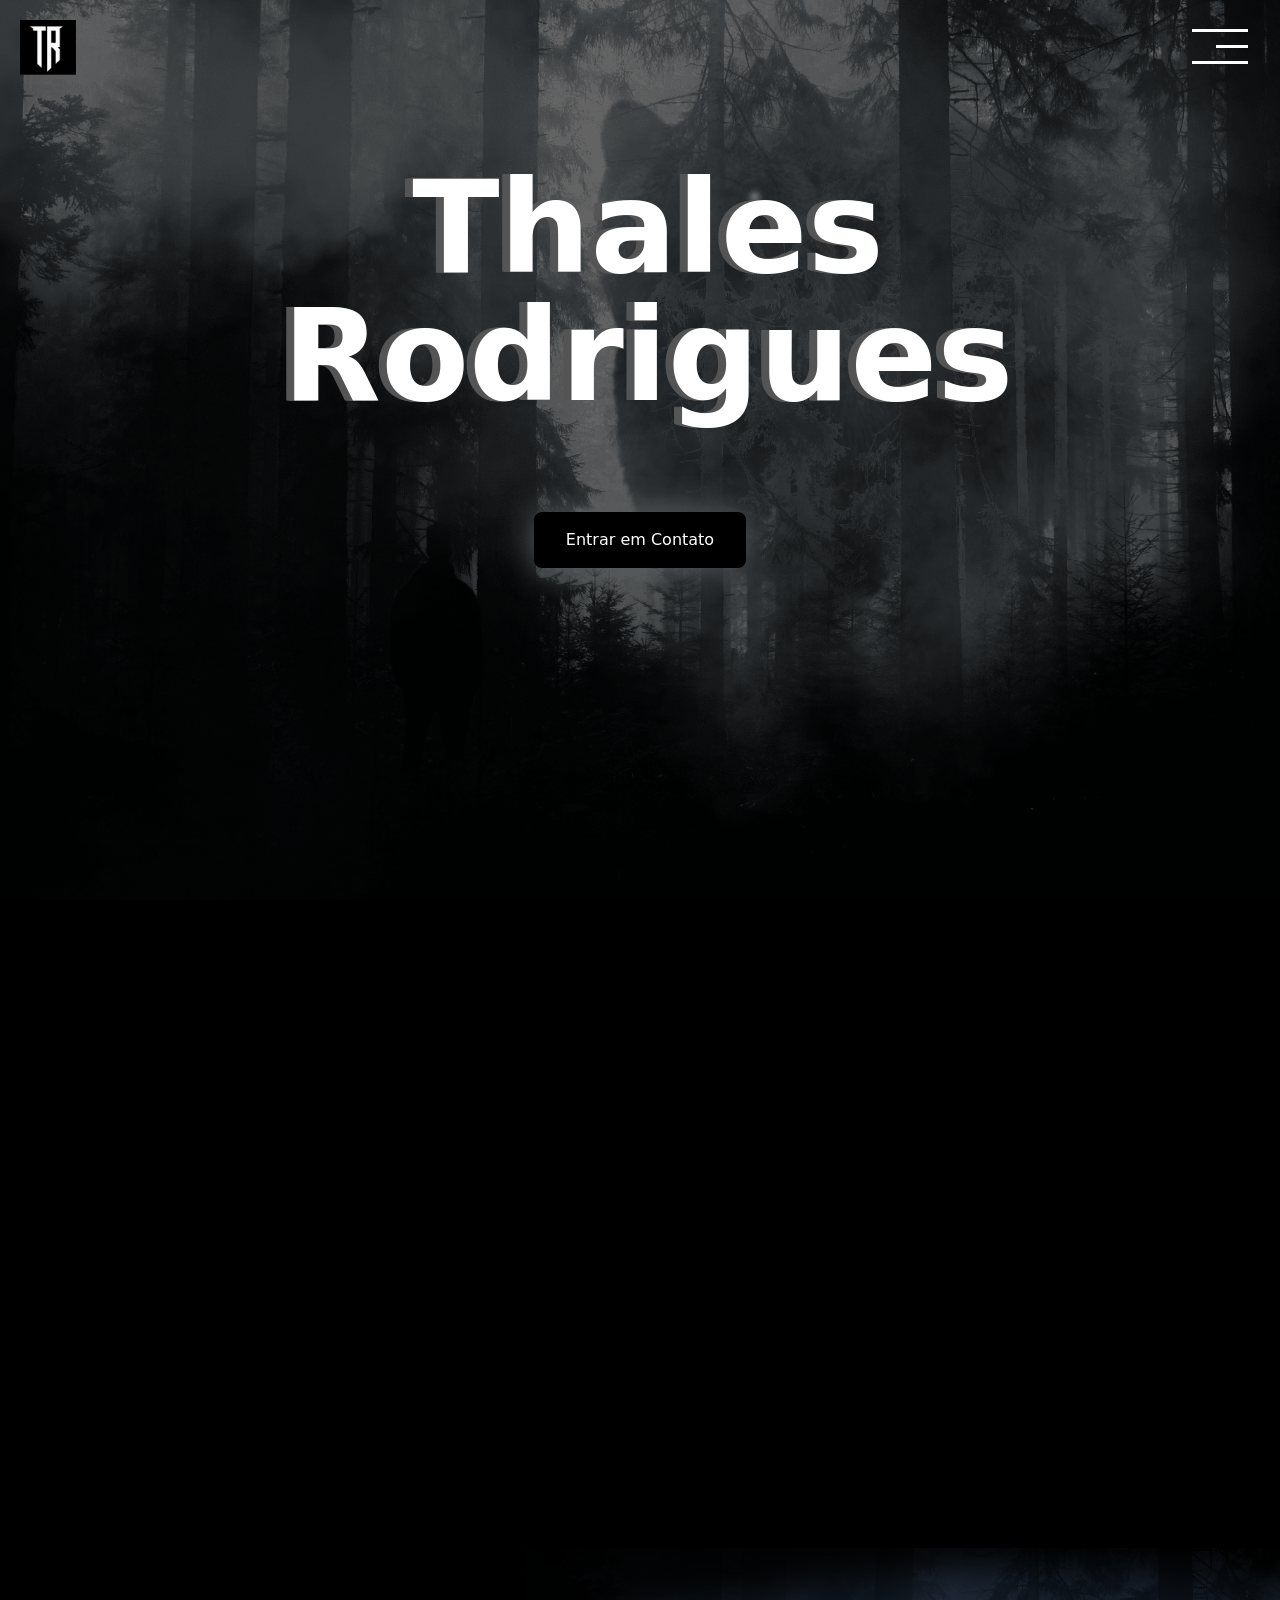
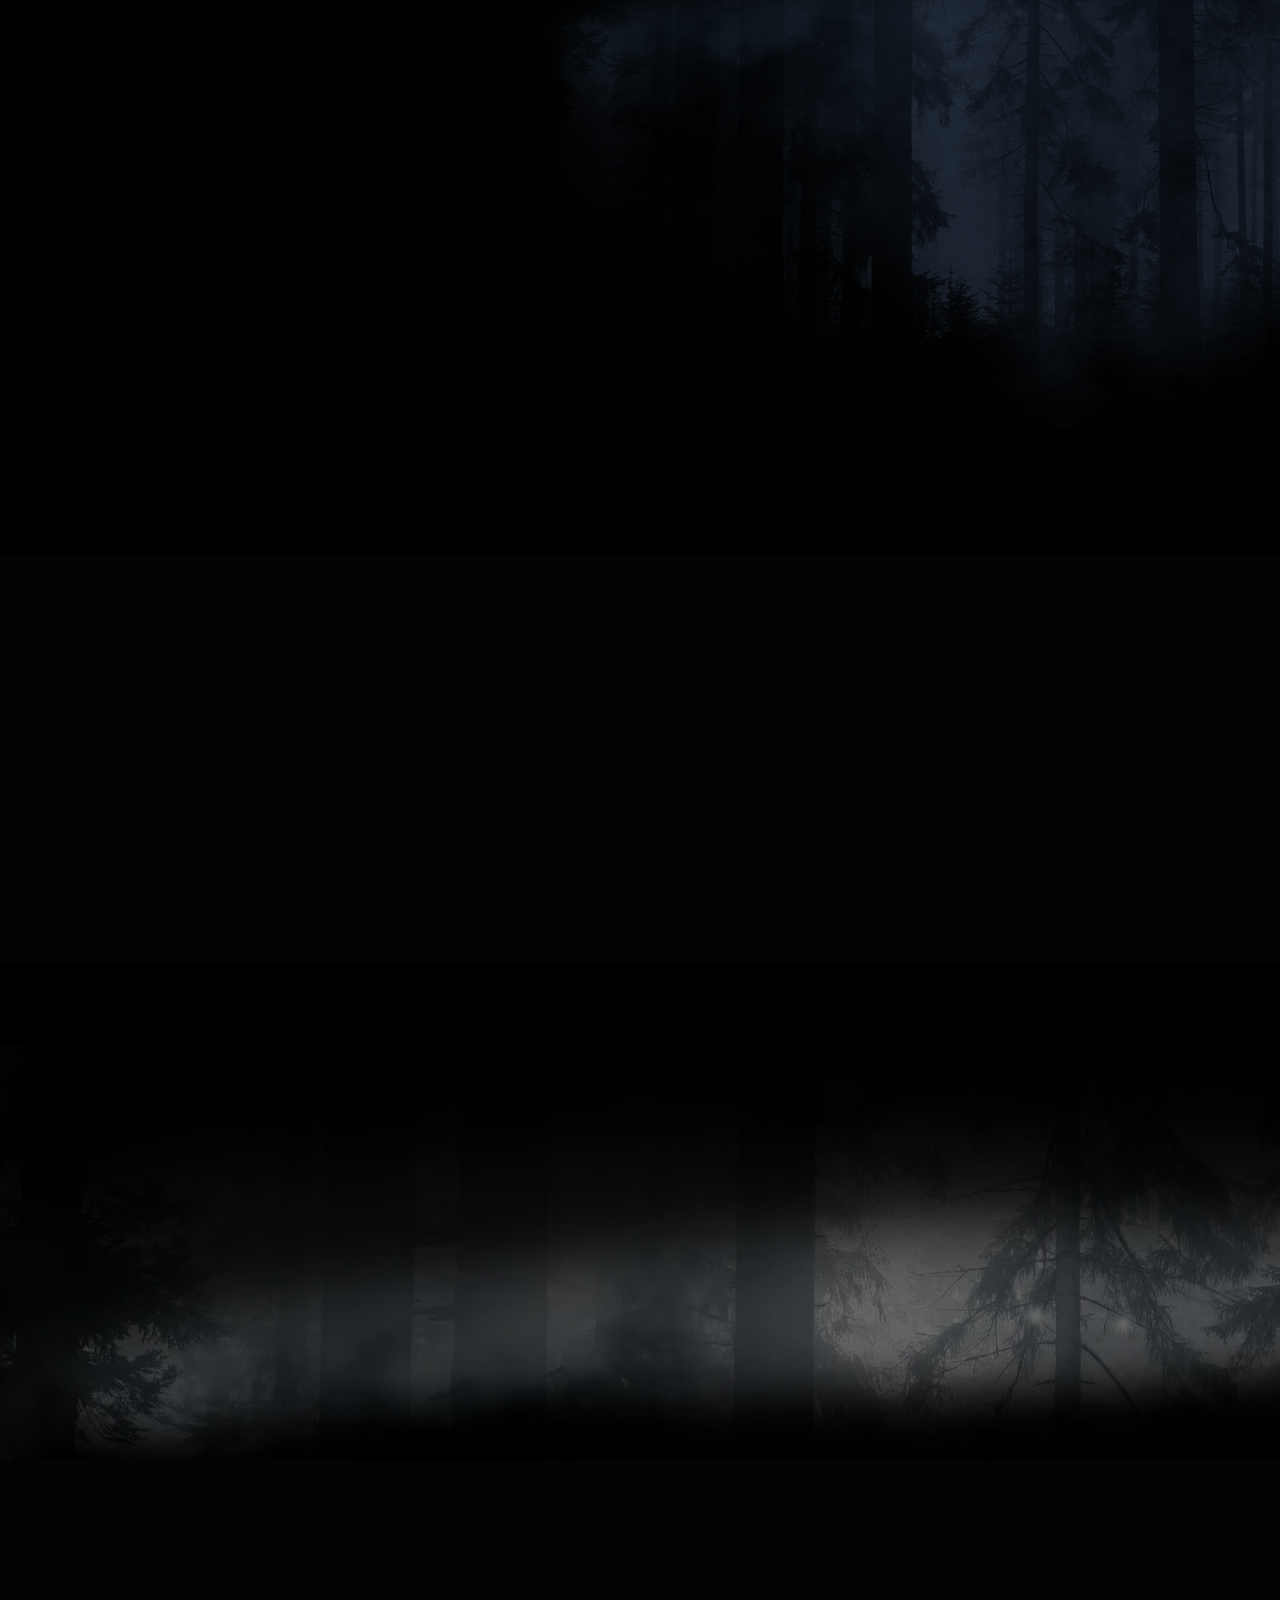
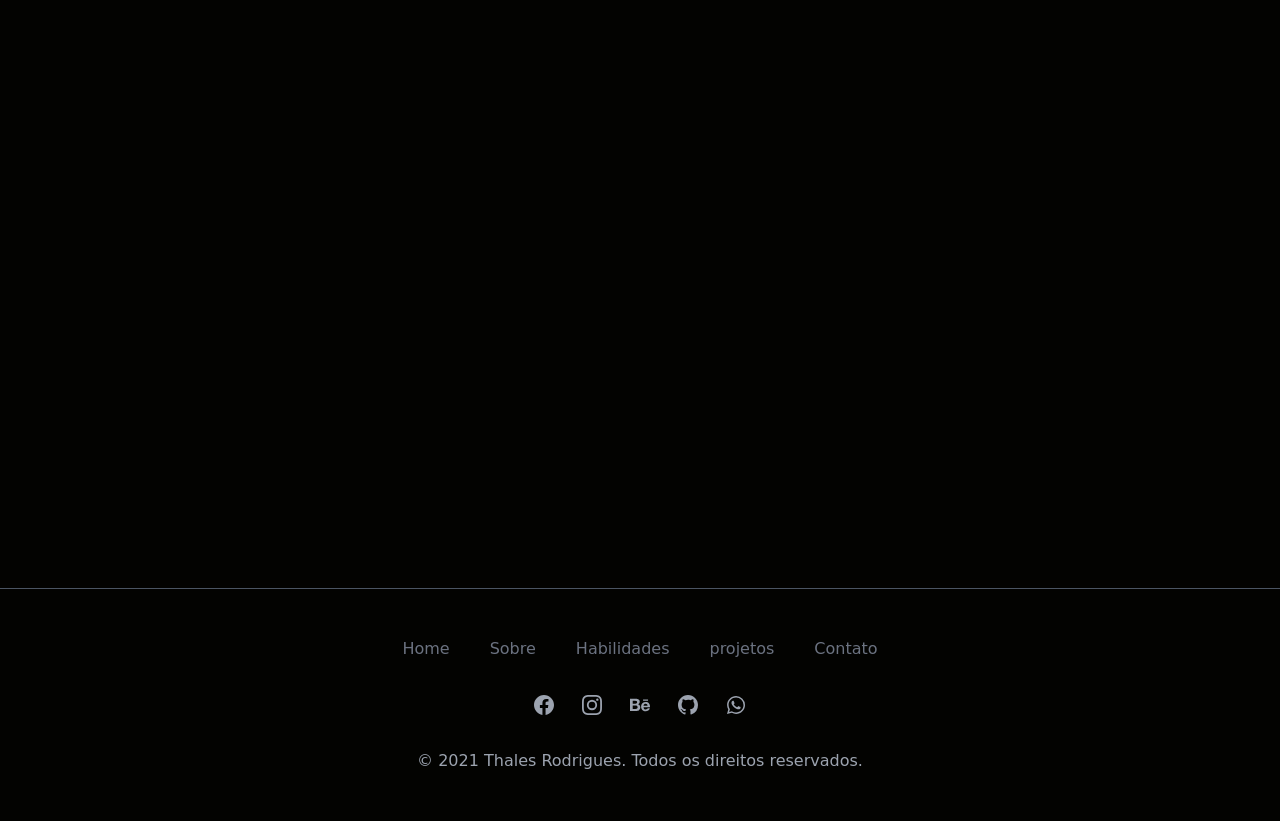
<file: index.html>
<!DOCTYPE html>
<html lang="pt-br">

<head>
    <meta charset="UTF-8">
    <meta http-equiv="X-UA-Compatible" content="IE=edge">
    <meta name="description" content="meu portifólio feito por Thales">
    <meta name="viewport" content="width=device-width, initial-scale=1.0">
    <link href="https://unpkg.com/boxicons@2.1.1/css/boxicons.min.css" rel="stylesheet">
    <link rel="stylesheet" href="/public/css/tailwind.css">
    <link rel="preload" href="/public/css/stylo.css" as="style">
    <link rel="stylesheet" href="/public/index.html">
    <link rel="icon" href="/img/logo1.svg" type="image/svg+xml">
    <link rel="stylesheet" href="public/css/stylo.css">
    <title>Thales portifólio</title>
</head>

<body class="cursor-none ">
    <div class="cusor cusor_circlo"></div>
    <div class="cusor cusor_ponto "></div>
    <header>
        <!-- MENU OVERLAY -->
        <div class="overlay overlay-slide-left" id="overlay">
            <!-- MENU ITEMS -->
            <nav>
                <ul>
                    <li id="nav-1" class="slide-out-1 center ">
                        <a href="#home" class="center getHover">Home</a>
                    </li>
                    <li id="nav-2" class="slide-out-2 center">
                        <a href="#sobre" class="center getHover">Sobre</a>
                    </li>
                    <li id="nav-3" class="slide-out-3 center">
                        <a href="#Habilidades" class="center getHover">Habilidades</a>
                    </li>
                    <li id="nav-4" class="slide-out-4 center">
                        <a href="#projects" class="center getHover">Trabalhos</a>
                    </li>
                    <li id="nav-5" class="slide-out-5 center">
                        <a href="#contato" class="center getHover">Contato</a>
                    </li>
                </ul>
            </nav>
        </div>
        <!-- HAMBURGER MENU -->
        <div class="hamburger-menu" id="hamburger-menu">
            <div class="menu-bar1"></div>
            <div class="menu-bar2"></div>
            <div class="menu-bar3"></div>
        </div>
        <!-- SECTIONS -->
        <section class="center z-10 fixed ">
            <a href="#" target="_blank" class="logo">
                <img class="  flex justify-between items-center p-5 max-w-6xl mx-auto w-24 getHover "
                    src="/img/logo1.svg" alt="logo trdesigner" width="107" height="106">
            </a>
        </section>
    </header>
    <main
        class="bg-black  w-full min-h-screen overflow-hidden pt-5 pb-12 flex flex-col justify-between relative bg-fundo  kenburns-top">
        <section class="grid text-center gap-9">
            <h1 id="home" class="text-white sm:text-9xl text-6xl font-semibold text-center mt-36  text-shadow-pop-left">
                Thales
                <br>
                Rodrigues
            </h1>
            <div class="grid items-start justify-center animate-pulse">
                <div class="relative">
                    <div class="my-14 absolute inset-0 bg-[#575c5f] rounded-lg blur-lg"></div>
                    <a href="#_"
                        class="getHover relative my-14 px-8 py-4 sm:w-auto w-full text-center text-base font-medium inline-block rounded-lg text-white bg-black  hover:bg-[#ffffff07] hover:text-black ">Entrar
                        em Contato</a>
                </div>
            </div>
        </section>
    </main>
    <!-- Section 1 -->
    <section class="py-12 sm:py-16 bg-black bg-blend-multiply">
        <div class="max-w-7xl px-10 mx-auto sm:text-center js-scroll">
            <h2 class="font-bold text-3xl sm:text-4xl lg:text-5xl mt-3 text-white ">Destaques</h2>
            <div class="grid grid-cols-2 sm:grid-cols-2 lg:grid-cols-4 gap-2 sm:gap-3 lg:gap-3 my-12 sm:my-16">
                <div
                    class=" rounded-lg py-10 flex flex-col items-center justify-center shadow-lg  h-28 sm:w-72 sm:h-40 ">
                    <img class="rounded-lg" src="/img/gym1.webp" alt="gym" width="288" height="160">
                </div>
                <div class="rounded-lg py-10 flex flex-col items-center justify-center shadow-lg  h-28 sm:w-72 sm:h-40">
                    <img class="rounded-lg" src="/img/larapizza.webp" alt="larapizza" width="288" height="160">
                </div>
                <div class="rounded-lg py-10 flex flex-col items-center justify-center shadow-lg  h-28 sm:w-72 sm:h-40">
                    <img class=" rounded-lg" src="/img/Rectangle-4.webp" alt="tenis nike" width="288" height="160">
                </div>
                <div class="rounded-lg py-10 flex flex-col items-center justify-center shadow-lg h-28 sm:w-72 sm:h-40">
                    <img class="rounded-lg" src="/img/spider.webp" alt="spider" width="288" height="160">
                </div>
                <div class="rounded-lg py-10 flex flex-col items-center justify-center shadow-lg  h-28 sm:w-72 sm:h-40">
                    <img class="rounded-lg" src="/img/drone.webp" alt="drone" width="288" height="160">
                </div>
                <div
                    class="rounded-lg py-10 flex flex-col items-center justify-center shadow-lg border border-gray-100 h-28 sm:w-72 sm:h-40">
                    <p class="font-bold mt-4 text-white">Embreve</p>
                </div>
                <div
                    class="rounded-lg py-10 flex flex-col items-center justify-center shadow-lg border border-gray-100 h-28 sm:w-72 sm:h-40">
                    <p class="font-bold mt-4 text-white">Embreve</p>
                </div>
                <div
                    class="rounded-lg py-10 flex flex-col items-center justify-center shadow-lg border border-gray-100 h-28 sm:w-72 sm:h-40">
                    <p class="font-bold mt-4 text-white">Embreve</p>
                </div>
            </div>
        </div>
    </section>
    <div class="bgimg2">
        <div class="relative pb-32 ">
            <div class="absolute inset-0">
                <div class="absolute inset-0 bg-gray-800 mix-blend-multiply" aria-hidden="true"></div>
            </div>
            <div class="relative max-w-7xl mx-auto py-24 px-4 sm:py-32 sm:px-6 lg:px-8 js-scroll">
                <h1 class="text-4xl font-extrabold tracking-tight text-white md:text-5xl lg:text-6xl" id="sobre">Como eu
                    Trabalho</h1>
                <p class="mt-6 max-w-3xl text-xl text-gray-500">Especializado na criação de sites responsivos, seja
                    desktop, tablet ou mobile. Meu objetivo é tornar o produto o mais amigável possível, para que
                    qualquer usuário possa encontrar qualquer coisa ao alcance de seus dedos. Mas, ao mesmo tempo, não
                    esquecer dos visuais deslumbrantes que permitem desfrutar da aplicação e agradar a todos os olhos.
                </p>
            </div>
        </div>
    </div>
    <!-- minhas hablidades -->
    <div class="py-12 bg-[#030301] ">
        <div class="max-w-7xl mx-auto px-4 sm:px-6 lg:px-8 js-scroll" id="Habilidades">
            <div class="text-center slide-in-blurred-left">
                <h2 class="text-gray-500 text-2xl font-semibold ">DESIGN</h2>
                <h1 class="mt-2 text-3xl leading-8 font-extrabold tracking-tight text-white sm:text-4xl">
                    FERRAMENTAS
                    </h2>
            </div>
            <div class="mt-10 ">
                <dl class="space-y-10 md:space-y-0 md:grid md:grid-cols-2 md:gap-x-8 md:gap-y-10 ">
                    <div class="relative ">
                        <dt>
                            <div class="absolute flex items-center justify-center h-12 w-12 rounded-md  text-white">
                                <!-- Heroicon name: outline/globe-alt -->
                                <svg xmlns="http://www.w3.org/2000/svg" width="24" height="24" viewBox="0 0 24 24"
                                    style="fill: rgba(255, 255, 255, 1);">
                                    <path
                                        d="M19.891 7.788a8.966 8.966 0 0 1 1.099 4.313 8.986 8.986 0 0 1-4.47 7.771l2.746-7.939c.513-1.282.684-2.309.684-3.219a7.165 7.165 0 0 0-.059-.926m-6.651.087a14.14 14.14 0 0 0 1.026-.088c.485-.063.428-.775-.056-.749 0 0-1.463.112-2.4.112-.887 0-2.375-.125-2.375-.125-.487-.024-.55.713-.061.738 0 0 .449.052.938.075l1.399 3.838-1.975 5.899-3.274-9.724a17.006 17.006 0 0 0 1.028-.083c.487-.063.43-.775-.055-.747 0 0-1.455.115-2.395.115-.167 0-.365-.007-.575-.013C6.093 4.726 8.862 3.113 12 3.113c2.341 0 4.471.894 6.071 2.36-.038-.002-.076-.008-.117-.008-.883 0-1.51.77-1.51 1.596 0 .741.427 1.369.883 2.108.343.601.742 1.37.742 2.481 0 .763-.295 1.662-.685 2.899l-.896 2.987-3.25-9.675.002.014zM12 21.087a8.983 8.983 0 0 1-2.54-.364l2.697-7.838 2.763 7.572c.021.044.042.085.065.124a9.016 9.016 0 0 1-2.985.508m-8.99-8.988a8.94 8.94 0 0 1 .778-3.658l4.287 11.749a8.993 8.993 0 0 1-5.065-8.091m8.99-10c-5.513 0-10 4.487-10 10s4.487 10 10 10 10-4.487 10-10-4.487-10-10-10">
                                    </path>
                                </svg>
                            </div>
                            <p class="ml-16 text-lg leading-6 font-medium text-white">Wordpress</p>
                        </dt>
                        <dd class="mt-2 ml-16 text-base text-gray-500">O WordPress é um dos melhores e mais populares
                            aplicativos para construção de sites. Com ele é possível criar páginas ou posts, editar
                            facilmente qualquer conteúdo, inserir imagens ou vídeos e administrar as diversas
                            funcionalidades que um site possui através de uma plataforma amigável.</dd>
                    </div>
                    <div class="relative">
                        <dt>
                            <div class="absolute flex items-center justify-center h-12 w-12 rounded-md  text-white">
                                <!-- Heroicon name: outline/scale -->
                                <svg xmlns="http://www.w3.org/2000/svg" x="0px" y="0px" width="24" height="24"
                                    viewBox="0 0 172 172" style=" fill:#000000;">
                                    <g fill="none" fill-rule="nonzero" stroke="none" stroke-width="1"
                                        stroke-linecap="butt" stroke-linejoin="miter" stroke-miterlimit="10"
                                        stroke-dasharray="" stroke-dashoffset="0" font-family="none" font-weight="none"
                                        font-size="none" text-anchor="none" style="mix-blend-mode: normal">
                                        <path d="M0,172v-172h172v172z" fill="none"></path>
                                        <g fill="#ffffff">
                                            <path
                                                d="M20.64,13.76c-3.76014,0 -6.88,3.11986 -6.88,6.88v130.72c0,3.76014 3.11986,6.88 6.88,6.88h130.72c3.76014,0 6.88,-3.11986 6.88,-6.88v-130.72c0,-3.76014 -3.11986,-6.88 -6.88,-6.88zM20.64,20.64h130.72v130.72h-130.72zM63.93563,48.16c-4.9536,0 -8.91643,0.55046 -12.32891,1.4311l-0.00672,74.2489h8.47906v-31.54453c1.21088,0.10664 2.3113,0.1075 3.74234,0.1075c6.6048,0 13.53947,-2.74662 17.50235,-8.25062c2.86552,-3.74272 4.50828,-8.36614 4.50828,-15.1911c0,-6.49128 -1.86932,-11.89025 -5.38844,-15.41281c-3.8528,-3.74272 -9.68645,-5.38844 -16.50797,-5.38844zM65.27937,53.80375c9.46344,0 12.54391,6.8162 12.54391,14.41172c0,10.4576 -5.61494,15.96375 -13.8675,15.96375c-1.43104,0 -2.42241,-0.10836 -3.41313,-0.215v-29.60953c1.1008,-0.33368 2.75528,-0.55094 4.73672,-0.55094zM109.10578,68.8c-8.56904,0 -15.1911,6.08413 -15.1911,14.81485c0,6.07848 3.87602,10.72108 11.0725,15.25156c5.59344,3.53632 7.07485,6.41125 7.07485,10.50141c0,4.75064 -3.19049,7.73328 -8.10281,7.73328c-3.5432,0 -6.9689,-1.54709 -8.90906,-2.76141l-2.17015,6.40297c2.39768,1.87824 6.8535,3.09735 10.85078,3.09735c9.13664,0 16.66922,-5.19424 16.66922,-15.91672c0,-7.40288 -5.02036,-12.38007 -11.40844,-16.36015c-5.48336,-3.53288 -6.85313,-5.63478 -6.85313,-9.1711c0,-3.53288 2.39301,-6.8464 7.07485,-6.8464c2.96872,0 5.25702,0.99427 7.42422,2.43219l2.28437,-6.41641c-2.28416,-1.43448 -5.47481,-2.7614 -9.81609,-2.7614z">
                                            </path>
                                        </g>
                                    </g>
                                </svg>
                            </div>
                            <p class="ml-16 text-lg leading-6 font-medium text-white">Photoshop</p>
                        </dt>
                        <dd class="mt-2 ml-16 text-base text-gray-500">Este poderoso software, considerado líder no
                            mercado como editor de imagem profissional, trabalha com recursos inovadores para seleção de
                            imagens em alto nível, retoques, edição de fotografias, pinturas digitais e criação de
                            layouts para websites e impressão.</dd>
                    </div>
                    <div class="relative">
                        <dt>
                            <div class="absolute flex items-center justify-center h-12 w-12 rounded-md  text-white">
                                <!-- Heroicon name: outline/lightning-bolt -->
                                <svg xmlns="http://www.w3.org/2000/svg" width="24" height="24" viewBox="0 0 24 24"
                                    style="fill: rgba(255, 255, 255, 1);">
                                    <path
                                        d="M15.332 8.668a3.333 3.333 0 0 0 0-6.663H8.668a3.333 3.333 0 0 0 0 6.663 3.333 3.333 0 0 0 0 6.665 3.333 3.333 0 0 0 0 6.664A3.334 3.334 0 0 0 12 18.664V8.668h3.332z">
                                    </path>
                                    <circle cx="15.332" cy="12" r="3.332"></circle>
                                </svg>
                            </div>
                            <p class="ml-16 text-lg leading-6 font-medium text-white">Figma</p>
                        </dt>
                        <dd class="mt-2 ml-16 text-base text-gray-500">Figma é um editor gráfico de vetor e prototipagem
                            de projetos de design baseado principalmente no navegador web, com ferramentas offline
                            adicionais para aplicações desktop para GNU/Linux, macOS e Windows.</dd>
                    </div>
                    <div class="relative">
                        <dt>
                            <div class="absolute flex items-center justify-center h-12 w-12 rounded-md  text-white">
                                <!-- Heroicon name: outline/annotation -->
                                <svg xmlns="http://www.w3.org/2000/svg" x="0px" y="0px" width="24" height="24"
                                    viewBox="0 0 172 172" style=" fill:#000000;">
                                    <g fill="none" fill-rule="nonzero" stroke="none" stroke-width="1"
                                        stroke-linecap="butt" stroke-linejoin="miter" stroke-miterlimit="10"
                                        stroke-dasharray="" stroke-dashoffset="0" font-family="none" font-weight="none"
                                        font-size="none" text-anchor="none" style="mix-blend-mode: normal">
                                        <path d="M0,172v-172h172v172z" fill="none"></path>
                                        <g fill="#ffffff">
                                            <path
                                                d="M20.64,13.76c-3.76014,0 -6.88,3.11986 -6.88,6.88v130.72c0,3.76014 3.11986,6.88 6.88,6.88h130.72c3.76014,0 6.88,-3.11986 6.88,-6.88v-130.72c0,-3.76014 -3.11986,-6.88 -6.88,-6.88zM20.64,20.64h130.72v130.72h-130.72zM118.68,48.16v27.06313v0.02687c-2.08808,-4.50984 -5.76845,-6.45 -9.62125,-6.45c-8.256,0 -16.17875,8.15968 -16.17875,27.09c0,17.61624 6.38625,29.025 15.41281,29.025c5.61064,0 8.73599,-2.92228 10.38719,-6.665v5.59h8.6c-0.11008,-3.08224 0,-7.97736 0,-11.61v-64.07zM44.84094,51.6l18.85953,36.12l-18.85953,36.12h8.47906l14.64015,-27.95672l14.59985,27.95672h8.6l-18.92,-36.12l18.92,-36.12h-8.6l-14.59985,27.95672l-14.64015,-27.95672zM110.92656,76.06297c4.07296,0 7.26608,4.86303 7.7064,10.36703c0.11008,1.20744 0,2.55764 0,3.655v15.695c0,0 -0.09976,2.01928 -0.43,3.01c-1.87136,7.70216 -5.2862,9.07703 -7.92812,9.07703c-6.16448,0 -8.9225,-10.74887 -8.9225,-21.97703c0,-10.67432 2.5291,-19.82703 9.57422,-19.82703z">
                                            </path>
                                        </g>
                                    </g>
                                </svg>
                            </div>
                            <p class="ml-16 text-lg leading-6 font-medium text-white">Adobe XD</p>
                        </dt>
                        <dd class="mt-2 ml-16 text-base text-gray-500">Adobe XD é uma ferramenta de design de
                            experiência do usuário baseada em vetores para aplicativos da web e aplicativos móveis,
                            desenvolvida e publicada pela Adobe Inc.</dd>
                    </div>
                </dl>
            </div>
        </div>
    </div>
    <!-- barra de progresso -->
    <div class="bg-black mix-blend-multiply grid justify-center justify-items-center ">
        <h2 class="text-gray-500 text-2xl font-semibold contract slide-in-blurred-left">FRONT-END</h2>
        <h1 class="mt-2 text-3xl leading-8 font-extrabold tracking-tight text-white sm:text-4xl slide-in-blurred-left">
            DESENVOLVIMENTO
            </h2>
    </div>
    <section
        class=" bg-gray-800 bgimg3 mix-blend-multiply p-20 sm:flex sm:flex-row sm:items-stretch sm:space-x-10 grid gap-7 justify-center justify-items-center">
        <div
            class="flex relative w-60 h-64 justify-center items-center flex-col  shadow-md rounded  scale-in-ver-bottom">
            <div class=" relative w-40 h-40">
                <svg class="relative w-40 h-40">
                    <circle class="circo" cx="70" cy="70" r="70"></circle>
                    <circle class="circo" cx="70" cy="70" r="70"></circle>
                </svg>
                <div class="absolute top-0 left-0 w-[100%] h-[100%] flex justify-center items-center text-slate-400 ">
                    <h2 class="text-4xl">
                        80
                        <span class="text-xl">%</span>
                    </h2>
                </div>
            </div>
            <h2 class="font-bold text-xl text-slate-400">HTML</h2>
        </div>
        <!-- cad2 -->
        <div
            class="flex relative  w-60 h-64 justify-center items-center flex-col  shadow-md rounded scale-in-ver-bottom">
            <div class=" relative w-40 h-40">
                <svg class="relative w-40 h-40">
                    <circle class="circo2" cx="70" cy="70" r="70"></circle>
                    <circle class="circo2" cx="70" cy="70" r="70"></circle>
                </svg>
                <div class="absolute top-0 left-0 w-[100%] h-[100%] flex justify-center items-center text-slate-400 ">
                    <h2 class="text-4xl">
                        70
                        <span class="text-xl">%</span>
                    </h2>
                </div>
            </div>
            <h2 class="font-bold text-xl text-slate-400">CSS</h2>
        </div>
        <!-- cad3 -->
        <div
            class="flex relative  w-60 h-64 justify-center items-center flex-col  shadow-md rounded scale-in-ver-bottom">
            <div class=" relative w-40 h-40">
                <svg class="relative w-40 h-40">
                    <circle class="circo3" cx="70" cy="70" r="70"></circle>
                    <circle class="circo3" cx="70" cy="70" r="70"></circle>
                </svg>
                <div class="absolute top-0 left-0 w-[100%] h-[100%] flex justify-center items-center text-slate-400 ">
                    <h2 class="text-4xl">
                        40
                        <span class="text-xl">%</span>
                    </h2>
                </div>
            </div>
            <h2 class="font-bold text-xl text-slate-400">JavaScript</h2>
        </div>
        <!-- car4 -->
        <div
            class="flex relative  w-60 h-64 justify-center items-center flex-col  shadow-md rounded  scale-in-ver-bottom">
            <div class=" relative w-40 h-40">
                <svg class="relative w-40 h-40">
                    <circle class="circo4" cx="70" cy="70" r="70"></circle>
                    <circle class="circo4" cx="70" cy="70" r="70"></circle>
                </svg>
                <div class="absolute top-0 left-0 w-[100%] h-[100%] flex justify-center items-center text-slate-400 ">
                    <h2 class="text-4xl">
                        75
                        <span class="text-xl">%</span>
                    </h2>
                </div>
            </div>
            <h2 class="font-bold text-xl text-slate-400">Tailwindcss</h2>
        </div>
    </section>
    <!-- Section 1 -->
    <section class=" px-2 py-32 bg-[#030301] md:px-0 ">
        <div class="container items-center max-w-6xl px-8 mx-auto xl:px-5 js-scroll" id="projects">
            <h1
                class="mb-16 text-center text-4xl font-extrabold tracking-tight text-white sm:text-5xl md:text-4xl lg:text-5xl xl:text-6xl">
                Trabalho</h1>
            <div class="flex flex-wrap items-center sm:-mx-3">
                <div class="w-full md:w-1/2 md:px-3 ">
                    <div class="w-full pb-6 space-y-6 sm:max-w-md lg:max-w-lg  sm:pr-5 lg:pr-0 md:pb-0">
                        <h2
                            class="text-4xl font-extrabold tracking-tight text-gray-50 sm:text-4xl md:text-3xl lg:text-4xl xl:text-5xl">
                            <span class="block xl:inline ">Larapizza delivery</span>
                        </h2>
                        <p class="mx-auto text-base text-gray-500 sm:max-w-md lg:text-xl md:max-w-3xl">Site delivery
                            feito com wordpress, entregação com whatsapp, com cálculo de entrega por KM usando google
                            api</p>
                        <div class="relative flex flex-col sm:flex-row sm:space-x-4 order-last">
                            <div class="relative">
                                <div class="my-14 absolute inset-0 bg-[#575c5f] rounded-lg blur-lg"></div>
                                <a href="https://larapizzadelivery.com/"
                                    class="getHover relative my-14 px-8 py-4 sm:w-auto w-full text-center text-base font-medium inline-block rounded-lg text-white bg-black  hover:bg-[#ffffff07] hover:text-black ">acesse</a>
                            </div>
                        </div>
                    </div>
                </div>
                <div class="w-full md:w-1/2">
                    <div class="w-full h-auto overflow-hidden rounded-md shadow-xl sm:rounded-xl">
                        <img src="/img/larrapizza2.webp " alt="lara pizzadel ivery" width="1343" height="767">
                    </div>
                </div>
            </div>
        </div>
    </section>
    <!-- rodape -->
    <footer class="bg-[#030301] border-t border-gray-600 ">
        <div class="max-w-screen-xl px-4 py-12 mx-auto space-y-8 overflow-hidden sm:px-6 lg:px-8">
            <nav class="flex flex-wrap justify-center -mx-5 -my-2 ">
                <div class="px-5 py-2 ">
                    <a href="#" class="text-base leading-6 text-gray-500 hover:text-gray-900 getHover">
                        Home
                    </a>
                </div>
                <div class="px-5 py-2">
                    <a href="#" class="text-base leading-6 text-gray-500 hover:text-gray-900 getHover">
                        Sobre
                    </a>
                </div>
                <div class="px-5 py-2">
                    <a href="#" class="text-base leading-6 text-gray-500 hover:text-gray-900 getHover">
                        Habilidades
                    </a>
                </div>
                <div class="px-5 py-2">
                    <a href="#" class="text-base leading-6 text-gray-500 hover:text-gray-900 getHover">
                        projetos
                    </a>
                </div>
                <div class="px-5 py-2">
                    <a href="#" class="text-base leading-6 text-gray-500 hover:text-gray-900 getHover">
                        Contato
                    </a>
                </div>
            </nav>
            <div class="flex justify-center mt-8 space-x-6" id="contato">
                <a href="https://www.facebook.com/thales.rodrigue.3" class="text-gray-400 hover:text-gray-500 getHover">
                    <span class="sr-only">Facebook</span>
                    <svg class="w-6 h-6" aria-hidden="true" fill="currentColor" viewBox="0 0 24 24">
                        <path fill-rule="evenodd"
                            d="M22 12c0-5.523-4.477-10-10-10S2 6.477 2 12c0 4.991 3.657 9.128 8.438 9.878v-6.987h-2.54V12h2.54V9.797c0-2.506 1.492-3.89 3.777-3.89 1.094 0 2.238.195 2.238.195v2.46h-1.26c-1.243 0-1.63.771-1.63 1.562V12h2.773l-.443 2.89h-2.33v6.988C18.343 21.128 22 16.991 22 12z"
                            clip-rule="evenodd"></path>
                    </svg>
                </a>
                <a href="https://www.instagram.com/trdesigner145/" class="text-gray-400 hover:text-gray-500 getHover">
                    <span class="sr-only">Instagram</span>
                    <svg class="w-6 h-6" aria-hidden="true" fill="currentColor" viewBox="0 0 24 24">
                        <path fill-rule="evenodd"
                            d="M12.315 2c2.43 0 2.784.013 3.808.06 1.064.049 1.791.218 2.427.465a4.902 4.902 0 011.772 1.153 4.902 4.902 0 011.153 1.772c.247.636.416 1.363.465 2.427.048 1.067.06 1.407.06 4.123v.08c0 2.643-.012 2.987-.06 4.043-.049 1.064-.218 1.791-.465 2.427a4.902 4.902 0 01-1.153 1.772 4.902 4.902 0 01-1.772 1.153c-.636.247-1.363.416-2.427.465-1.067.048-1.407.06-4.123.06h-.08c-2.643 0-2.987-.012-4.043-.06-1.064-.049-1.791-.218-2.427-.465a4.902 4.902 0 01-1.772-1.153 4.902 4.902 0 01-1.153-1.772c-.247-.636-.416-1.363-.465-2.427-.047-1.024-.06-1.379-.06-3.808v-.63c0-2.43.013-2.784.06-3.808.049-1.064.218-1.791.465-2.427a4.902 4.902 0 011.153-1.772A4.902 4.902 0 015.45 2.525c.636-.247 1.363-.416 2.427-.465C8.901 2.013 9.256 2 11.685 2h.63zm-.081 1.802h-.468c-2.456 0-2.784.011-3.807.058-.975.045-1.504.207-1.857.344-.467.182-.8.398-1.15.748-.35.35-.566.683-.748 1.15-.137.353-.3.882-.344 1.857-.047 1.023-.058 1.351-.058 3.807v.468c0 2.456.011 2.784.058 3.807.045.975.207 1.504.344 1.857.182.466.399.8.748 1.15.35.35.683.566 1.15.748.353.137.882.3 1.857.344 1.054.048 1.37.058 4.041.058h.08c2.597 0 2.917-.01 3.96-.058.976-.045 1.505-.207 1.858-.344.466-.182.8-.398 1.15-.748.35-.35.566-.683.748-1.15.137-.353.3-.882.344-1.857.048-1.055.058-1.37.058-4.041v-.08c0-2.597-.01-2.917-.058-3.96-.045-.976-.207-1.505-.344-1.858a3.097 3.097 0 00-.748-1.15 3.098 3.098 0 00-1.15-.748c-.353-.137-.882-.3-1.857-.344-1.023-.047-1.351-.058-3.807-.058zM12 6.865a5.135 5.135 0 110 10.27 5.135 5.135 0 010-10.27zm0 1.802a3.333 3.333 0 100 6.666 3.333 3.333 0 000-6.666zm5.338-3.205a1.2 1.2 0 110 2.4 1.2 1.2 0 010-2.4z"
                            clip-rule="evenodd"></path>
                    </svg>
                </a>
                <a href="https://www.behance.net/talessantos2" class="text-gray-400 hover:text-gray-500 getHover">
                    <span class="sr-only">behance</span>
                    <svg class="h-6 w-6" fill="currentColor" viewBox="0 0 24 24" aria-hidden="true">
                        <path
                            d="M7.803 5.731c.589 0 1.119.051 1.605.155.483.103.895.273 1.243.508.343.235.611.547.804.939.187.387.28.871.28 1.443 0 .62-.14 1.138-.421 1.551-.283.414-.7.753-1.256 1.015.757.219 1.318.602 1.69 1.146.374.549.557 1.206.557 1.976 0 .625-.119 1.162-.358 1.613a3.11 3.11 0 0 1-.974 1.114 4.315 4.315 0 0 1-1.399.64 6.287 6.287 0 0 1-1.609.206H2V5.731h5.803zm-.351 4.972c.48 0 .878-.114 1.192-.345.312-.228.463-.604.463-1.119 0-.286-.051-.522-.151-.707a1.114 1.114 0 0 0-.417-.428 1.683 1.683 0 0 0-.597-.215 3.609 3.609 0 0 0-.697-.061H4.71v2.875h2.742zm.151 5.239c.267 0 .521-.023.76-.077.241-.052.455-.136.637-.261.182-.12.332-.283.44-.491.109-.206.162-.475.162-.798 0-.634-.179-1.085-.533-1.358-.355-.27-.831-.404-1.414-.404H4.71v3.39h2.893zm8.565-.041c.367.358.896.538 1.584.538.493 0 .919-.125 1.278-.373.354-.249.57-.515.653-.79h2.155c-.346 1.072-.871 1.838-1.589 2.299-.709.463-1.572.693-2.58.693-.702 0-1.334-.113-1.9-.337a4.033 4.033 0 0 1-1.439-.958 4.37 4.37 0 0 1-.905-1.485 5.433 5.433 0 0 1-.32-1.899c0-.666.111-1.289.329-1.864a4.376 4.376 0 0 1 .934-1.493c.405-.42.885-.751 1.444-.994a4.634 4.634 0 0 1 1.858-.362c.754 0 1.413.146 1.979.44a3.967 3.967 0 0 1 1.39 1.182c.363.493.622 1.058.783 1.691.161.632.217 1.292.171 1.983h-6.431c.001.704.238 1.371.606 1.729zm2.812-4.681c-.291-.322-.783-.496-1.385-.496-.391 0-.714.065-.974.199a1.97 1.97 0 0 0-.62.491 1.772 1.772 0 0 0-.328.628 2.82 2.82 0 0 0-.111.587h3.982c-.058-.624-.272-1.085-.564-1.409zm-3.918-4.663h4.989v1.215h-4.989z">
                        </path>
                    </svg>
                </a>
                <a href="https://github.com/thales145?tab=repositories"
                    class="text-gray-400 hover:text-gray-500 getHover">
                    <span class="sr-only">GitHub</span>
                    <svg class="w-6 h-6" aria-hidden="true" fill="currentColor" viewBox="0 0 24 24">
                        <path fill-rule="evenodd"
                            d="M12 2C6.477 2 2 6.484 2 12.017c0 4.425 2.865 8.18 6.839 9.504.5.092.682-.217.682-.483 0-.237-.008-.868-.013-1.703-2.782.605-3.369-1.343-3.369-1.343-.454-1.158-1.11-1.466-1.11-1.466-.908-.62.069-.608.069-.608 1.003.07 1.531 1.032 1.531 1.032.892 1.53 2.341 1.088 2.91.832.092-.647.35-1.088.636-1.338-2.22-.253-4.555-1.113-4.555-4.951 0-1.093.39-1.988 1.029-2.688-.103-.253-.446-1.272.098-2.65 0 0 .84-.27 2.75 1.026A9.564 9.564 0 0112 6.844c.85.004 1.705.115 2.504.337 1.909-1.296 2.747-1.027 2.747-1.027.546 1.379.202 2.398.1 2.651.64.7 1.028 1.595 1.028 2.688 0 3.848-2.339 4.695-4.566 4.943.359.309.678.92.678 1.855 0 1.338-.012 2.419-.012 2.747 0 .268.18.58.688.482A10.019 10.019 0 0022 12.017C22 6.484 17.522 2 12 2z"
                            clip-rule="evenodd"></path>
                    </svg>
                </a>
                <a href="https://api.whatsapp.com/send?phone=5585988715181&text=Ol%C3%A1%20gostaria%20de%20fazer%20um%20or%C3%A7amento"
                    class="text-gray-400 hover:text-gray-500 getHover">
                    <span class="sr-only">whatsapp</span>
                    <svg class="h-6 w-6" fill="currentColor" viewBox="0 0 24 24" aria-hidden="true">
                        <path fill-rule="evenodd"
                            d="M18.403 5.633A8.919 8.919 0 0 0 12.053 3c-4.948 0-8.976 4.027-8.978 8.977 0 1.582.413 3.126 1.198 4.488L3 21.116l4.759-1.249a8.981 8.981 0 0 0 4.29 1.093h.004c4.947 0 8.975-4.027 8.977-8.977a8.926 8.926 0 0 0-2.627-6.35m-6.35 13.812h-.003a7.446 7.446 0 0 1-3.798-1.041l-.272-.162-2.824.741.753-2.753-.177-.282a7.448 7.448 0 0 1-1.141-3.971c.002-4.114 3.349-7.461 7.465-7.461a7.413 7.413 0 0 1 5.275 2.188 7.42 7.42 0 0 1 2.183 5.279c-.002 4.114-3.349 7.462-7.461 7.462m4.093-5.589c-.225-.113-1.327-.655-1.533-.73-.205-.075-.354-.112-.504.112s-.58.729-.711.879-.262.168-.486.056-.947-.349-1.804-1.113c-.667-.595-1.117-1.329-1.248-1.554s-.014-.346.099-.458c.101-.1.224-.262.336-.393.112-.131.149-.224.224-.374s.038-.281-.019-.393c-.056-.113-.505-1.217-.692-1.666-.181-.435-.366-.377-.504-.383a9.65 9.65 0 0 0-.429-.008.826.826 0 0 0-.599.28c-.206.225-.785.767-.785 1.871s.804 2.171.916 2.321c.112.15 1.582 2.415 3.832 3.387.536.231.954.369 1.279.473.537.171 1.026.146 1.413.089.431-.064 1.327-.542 1.514-1.066.187-.524.187-.973.131-1.067-.056-.094-.207-.151-.43-.263"
                            clip-rule="evenodd" />
                    </svg>
                </a>
            </div>
            <p class="mt-8 text-base leading-6 text-center text-gray-400">
                © 2021 Thales Rodrigues. Todos os direitos reservados.
            </p>
        </div>
    </footer>
    <script src="https://cdnjs.cloudflare.com/ajax/libs/gsap/3.9.1/gsap.min.js"></script>
    <script src="/app.js"></script>
</body>



</html>
</file>
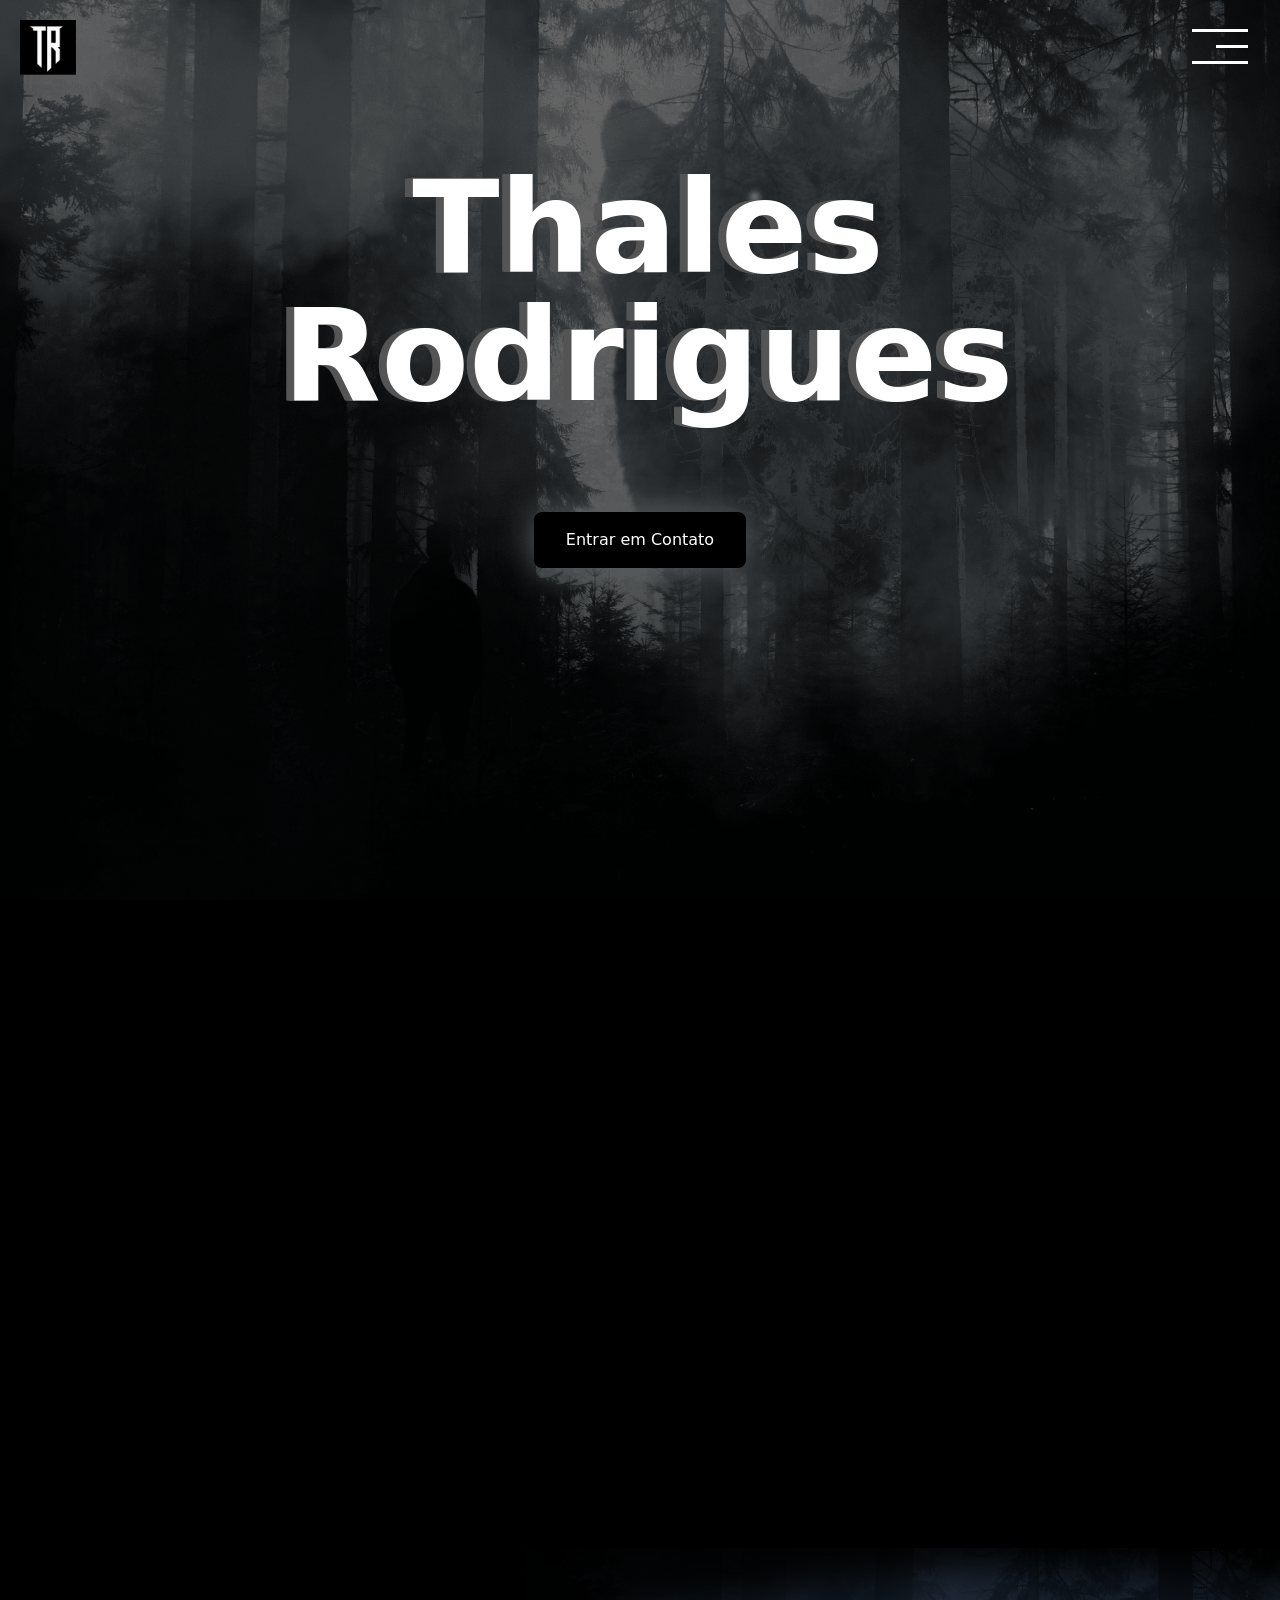
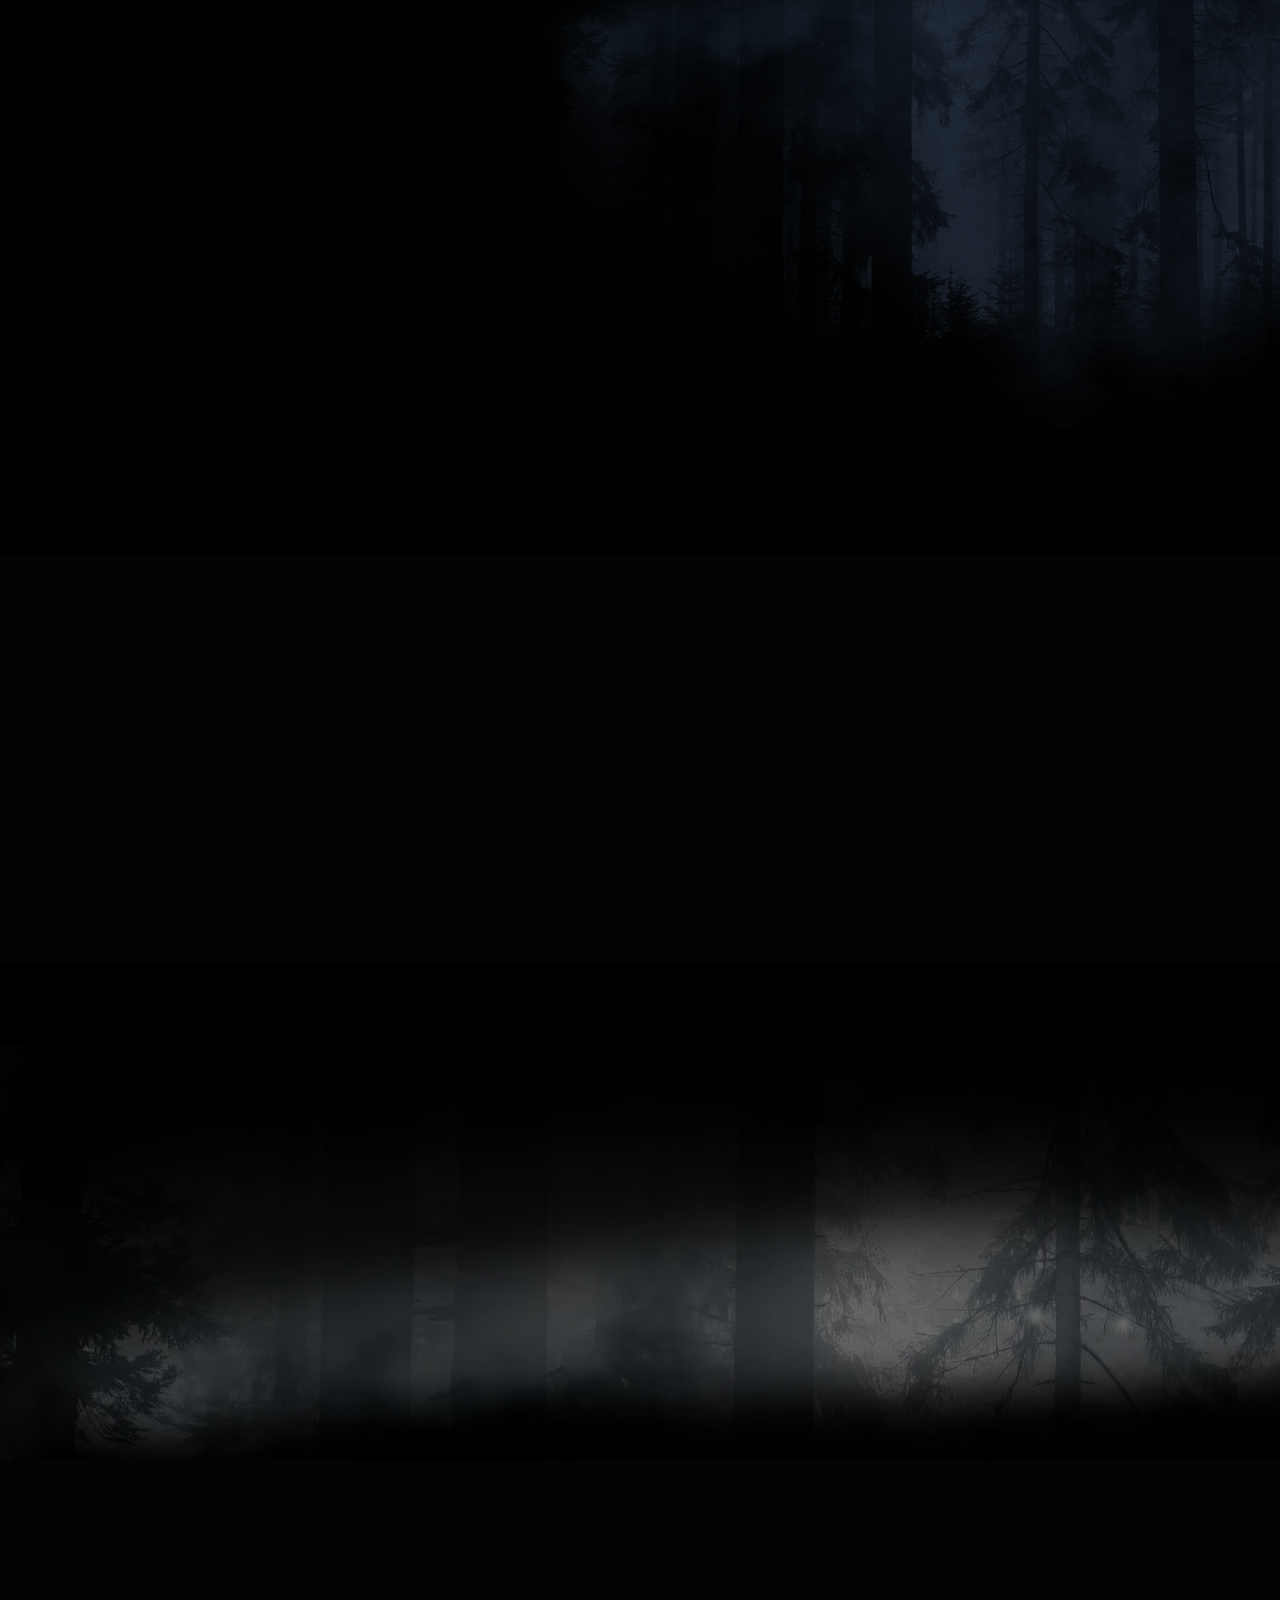
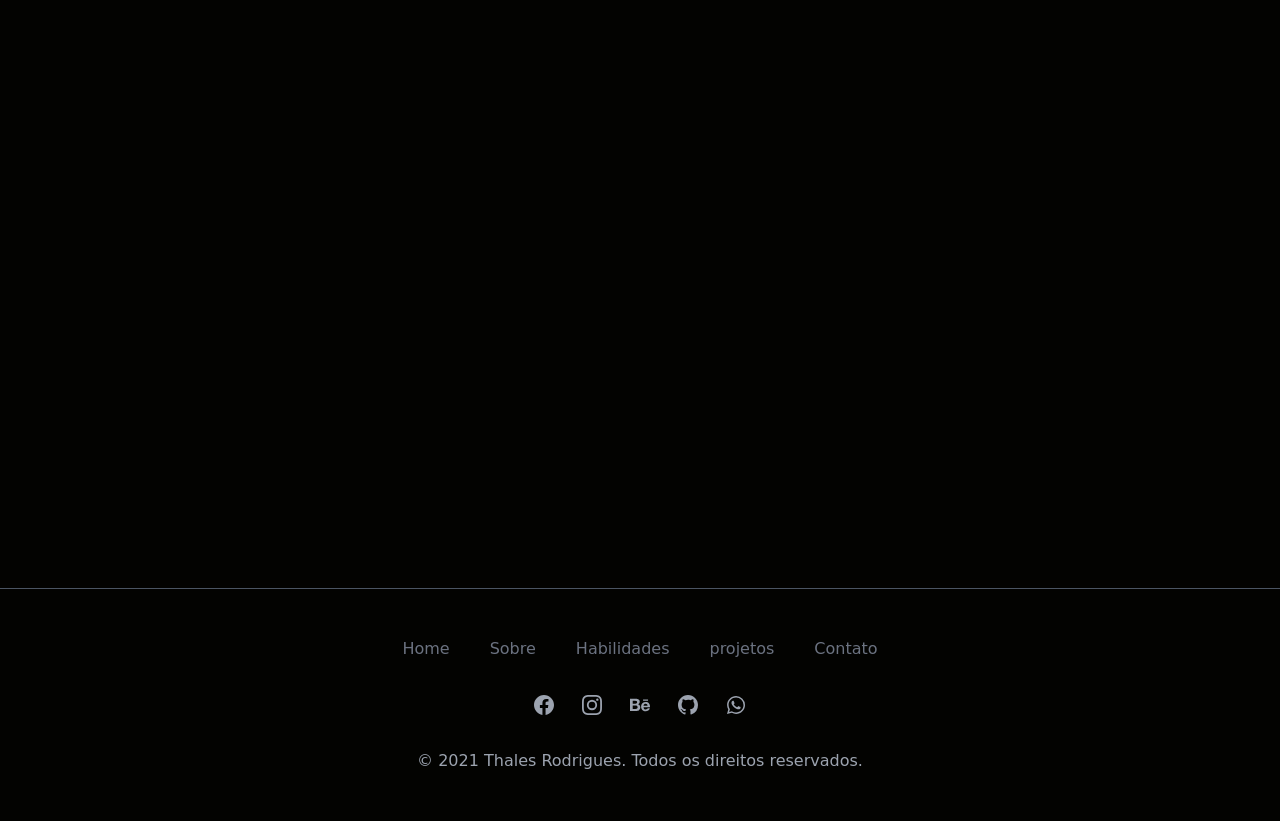
<file: public/index.html>
<!DOCTYPE html>
<html lang="pt-br">

<head>
    <meta charset="UTF-8">
    <meta http-equiv="X-UA-Compatible" content="IE=edge">
    <meta name="description" content="meu portifólio feito por Thales">
    <meta name="viewport" content="width=device-width, initial-scale=1.0">
    <link href="https://unpkg.com/boxicons@2.1.1/css/boxicons.min.css" rel="stylesheet">
    <link rel="stylesheet" href="/public/css/tailwind.css">
    <link rel="preload" href="/public/css/stylo.css" as="style">
    <link rel="stylesheet" href="/public/index.html">
    <link rel="icon" href="/img/logo1.svg" type="image/svg+xml">
    <link rel="stylesheet" href="./css/stylo.css">
    <title>Thales portifólio</title>
</head>

<body class="cursor-none ">
    <div class="cusor cusor_circlo"></div>
    <div class="cusor cusor_ponto "></div>
    <header>
        <!-- MENU OVERLAY -->
        <div class="overlay overlay-slide-left" id="overlay">
            <!-- MENU ITEMS -->
            <nav>
                <ul>
                    <li id="nav-1" class="slide-out-1 center ">
                        <a href="#home" class="center getHover">Home</a>
                    </li>
                    <li id="nav-2" class="slide-out-2 center">
                        <a href="#sobre" class="center getHover">Sobre</a>
                    </li>
                    <li id="nav-3" class="slide-out-3 center">
                        <a href="#Habilidades" class="center getHover">Habilidades</a>
                    </li>
                    <li id="nav-4" class="slide-out-4 center">
                        <a href="#projects" class="center getHover">Trabalhos</a>
                    </li>
                    <li id="nav-5" class="slide-out-5 center">
                        <a href="#contato" class="center getHover">Contato</a>
                    </li>
                </ul>
            </nav>
        </div>
        <!-- HAMBURGER MENU -->
        <div class="hamburger-menu" id="hamburger-menu">
            <div class="menu-bar1"></div>
            <div class="menu-bar2"></div>
            <div class="menu-bar3"></div>
        </div>
        <!-- SECTIONS -->
        <section class="center z-10 fixed ">
            <a href="#" target="_blank" class="logo">
                <img class="  flex justify-between items-center p-5 max-w-6xl mx-auto w-24 getHover "
                    src="/img/logo1.svg" alt="logo trdesigner" width="107" height="106">
            </a>
        </section>
    </header>
    <main
        class="bg-black  w-full min-h-screen overflow-hidden pt-5 pb-12 flex flex-col justify-between relative bg-fundo  kenburns-top">
        <section class="grid text-center gap-9">
            <h1 id="home" class="text-white sm:text-9xl text-6xl font-semibold text-center mt-36  text-shadow-pop-left">
                Thales
                <br>
                Rodrigues
            </h1>
            <div class="grid items-start justify-center animate-pulse">
                <div class="relative">
                    <div class="my-14 absolute inset-0 bg-[#575c5f] rounded-lg blur-lg"></div>
                    <a href="#_"
                        class="getHover relative my-14 px-8 py-4 sm:w-auto w-full text-center text-base font-medium inline-block rounded-lg text-white bg-black  hover:bg-[#ffffff07] hover:text-black ">Entrar
                        em Contato</a>
                </div>
            </div>
        </section>
    </main>
    <!-- Section 1 -->
    <section class="py-12 sm:py-16 bg-black bg-blend-multiply">
        <div class="max-w-7xl px-10 mx-auto sm:text-center js-scroll">
            <h2 class="font-bold text-3xl sm:text-4xl lg:text-5xl mt-3 text-white ">Destaques</h2>
            <div class="grid grid-cols-2 sm:grid-cols-2 lg:grid-cols-4 gap-2 sm:gap-3 lg:gap-3 my-12 sm:my-16">
                <div
                    class=" rounded-lg py-10 flex flex-col items-center justify-center shadow-lg  h-28 sm:w-72 sm:h-40 ">
                    <img class="rounded-lg" src="/img/gym1.webp" alt="gym" width="288" height="160">
                </div>
                <div class="rounded-lg py-10 flex flex-col items-center justify-center shadow-lg  h-28 sm:w-72 sm:h-40">
                    <img class="rounded-lg" src="/img/larapizza.webp" alt="larapizza" width="288" height="160">
                </div>
                <div class="rounded-lg py-10 flex flex-col items-center justify-center shadow-lg  h-28 sm:w-72 sm:h-40">
                    <img class=" rounded-lg" src="/img/Rectangle-4.webp" alt="tenis nike" width="288" height="160">
                </div>
                <div class="rounded-lg py-10 flex flex-col items-center justify-center shadow-lg h-28 sm:w-72 sm:h-40">
                    <img class="rounded-lg" src="/img/spider.webp" alt="spider" width="288" height="160">
                </div>
                <div class="rounded-lg py-10 flex flex-col items-center justify-center shadow-lg  h-28 sm:w-72 sm:h-40">
                    <img class="rounded-lg" src="/img/drone.webp" alt="drone" width="288" height="160">
                </div>
                <div
                    class="rounded-lg py-10 flex flex-col items-center justify-center shadow-lg border border-gray-100 h-28 sm:w-72 sm:h-40">
                    <p class="font-bold mt-4 text-white">Embreve</p>
                </div>
                <div
                    class="rounded-lg py-10 flex flex-col items-center justify-center shadow-lg border border-gray-100 h-28 sm:w-72 sm:h-40">
                    <p class="font-bold mt-4 text-white">Embreve</p>
                </div>
                <div
                    class="rounded-lg py-10 flex flex-col items-center justify-center shadow-lg border border-gray-100 h-28 sm:w-72 sm:h-40">
                    <p class="font-bold mt-4 text-white">Embreve</p>
                </div>
            </div>
        </div>
    </section>
    <div class="bgimg2">
        <div class="relative pb-32 ">
            <div class="absolute inset-0">
                <div class="absolute inset-0 bg-gray-800 mix-blend-multiply" aria-hidden="true"></div>
            </div>
            <div class="relative max-w-7xl mx-auto py-24 px-4 sm:py-32 sm:px-6 lg:px-8 js-scroll">
                <h1 class="text-4xl font-extrabold tracking-tight text-white md:text-5xl lg:text-6xl" id="sobre">Como eu
                    Trabalho</h1>
                <p class="mt-6 max-w-3xl text-xl text-gray-500">Especializado na criação de sites responsivos, seja
                    desktop, tablet ou mobile. Meu objetivo é tornar o produto o mais amigável possível, para que
                    qualquer usuário possa encontrar qualquer coisa ao alcance de seus dedos. Mas, ao mesmo tempo, não
                    esquecer dos visuais deslumbrantes que permitem desfrutar da aplicação e agradar a todos os olhos.
                </p>
            </div>
        </div>
    </div>
    <!-- minhas hablidades -->
    <div class="py-12 bg-[#030301] ">
        <div class="max-w-7xl mx-auto px-4 sm:px-6 lg:px-8 js-scroll" id="Habilidades">
            <div class="text-center slide-in-blurred-left">
                <h2 class="text-gray-500 text-2xl font-semibold ">DESIGN</h2>
                <h1 class="mt-2 text-3xl leading-8 font-extrabold tracking-tight text-white sm:text-4xl">
                    FERRAMENTAS
                    </h2>
            </div>
            <div class="mt-10 ">
                <dl class="space-y-10 md:space-y-0 md:grid md:grid-cols-2 md:gap-x-8 md:gap-y-10 ">
                    <div class="relative ">
                        <dt>
                            <div class="absolute flex items-center justify-center h-12 w-12 rounded-md  text-white">
                                <!-- Heroicon name: outline/globe-alt -->
                                <svg xmlns="http://www.w3.org/2000/svg" width="24" height="24" viewBox="0 0 24 24"
                                    style="fill: rgba(255, 255, 255, 1);">
                                    <path
                                        d="M19.891 7.788a8.966 8.966 0 0 1 1.099 4.313 8.986 8.986 0 0 1-4.47 7.771l2.746-7.939c.513-1.282.684-2.309.684-3.219a7.165 7.165 0 0 0-.059-.926m-6.651.087a14.14 14.14 0 0 0 1.026-.088c.485-.063.428-.775-.056-.749 0 0-1.463.112-2.4.112-.887 0-2.375-.125-2.375-.125-.487-.024-.55.713-.061.738 0 0 .449.052.938.075l1.399 3.838-1.975 5.899-3.274-9.724a17.006 17.006 0 0 0 1.028-.083c.487-.063.43-.775-.055-.747 0 0-1.455.115-2.395.115-.167 0-.365-.007-.575-.013C6.093 4.726 8.862 3.113 12 3.113c2.341 0 4.471.894 6.071 2.36-.038-.002-.076-.008-.117-.008-.883 0-1.51.77-1.51 1.596 0 .741.427 1.369.883 2.108.343.601.742 1.37.742 2.481 0 .763-.295 1.662-.685 2.899l-.896 2.987-3.25-9.675.002.014zM12 21.087a8.983 8.983 0 0 1-2.54-.364l2.697-7.838 2.763 7.572c.021.044.042.085.065.124a9.016 9.016 0 0 1-2.985.508m-8.99-8.988a8.94 8.94 0 0 1 .778-3.658l4.287 11.749a8.993 8.993 0 0 1-5.065-8.091m8.99-10c-5.513 0-10 4.487-10 10s4.487 10 10 10 10-4.487 10-10-4.487-10-10-10">
                                    </path>
                                </svg>
                            </div>
                            <p class="ml-16 text-lg leading-6 font-medium text-white">Wordpress</p>
                        </dt>
                        <dd class="mt-2 ml-16 text-base text-gray-500">O WordPress é um dos melhores e mais populares
                            aplicativos para construção de sites. Com ele é possível criar páginas ou posts, editar
                            facilmente qualquer conteúdo, inserir imagens ou vídeos e administrar as diversas
                            funcionalidades que um site possui através de uma plataforma amigável.</dd>
                    </div>
                    <div class="relative">
                        <dt>
                            <div class="absolute flex items-center justify-center h-12 w-12 rounded-md  text-white">
                                <!-- Heroicon name: outline/scale -->
                                <svg xmlns="http://www.w3.org/2000/svg" x="0px" y="0px" width="24" height="24"
                                    viewBox="0 0 172 172" style=" fill:#000000;">
                                    <g fill="none" fill-rule="nonzero" stroke="none" stroke-width="1"
                                        stroke-linecap="butt" stroke-linejoin="miter" stroke-miterlimit="10"
                                        stroke-dasharray="" stroke-dashoffset="0" font-family="none" font-weight="none"
                                        font-size="none" text-anchor="none" style="mix-blend-mode: normal">
                                        <path d="M0,172v-172h172v172z" fill="none"></path>
                                        <g fill="#ffffff">
                                            <path
                                                d="M20.64,13.76c-3.76014,0 -6.88,3.11986 -6.88,6.88v130.72c0,3.76014 3.11986,6.88 6.88,6.88h130.72c3.76014,0 6.88,-3.11986 6.88,-6.88v-130.72c0,-3.76014 -3.11986,-6.88 -6.88,-6.88zM20.64,20.64h130.72v130.72h-130.72zM63.93563,48.16c-4.9536,0 -8.91643,0.55046 -12.32891,1.4311l-0.00672,74.2489h8.47906v-31.54453c1.21088,0.10664 2.3113,0.1075 3.74234,0.1075c6.6048,0 13.53947,-2.74662 17.50235,-8.25062c2.86552,-3.74272 4.50828,-8.36614 4.50828,-15.1911c0,-6.49128 -1.86932,-11.89025 -5.38844,-15.41281c-3.8528,-3.74272 -9.68645,-5.38844 -16.50797,-5.38844zM65.27937,53.80375c9.46344,0 12.54391,6.8162 12.54391,14.41172c0,10.4576 -5.61494,15.96375 -13.8675,15.96375c-1.43104,0 -2.42241,-0.10836 -3.41313,-0.215v-29.60953c1.1008,-0.33368 2.75528,-0.55094 4.73672,-0.55094zM109.10578,68.8c-8.56904,0 -15.1911,6.08413 -15.1911,14.81485c0,6.07848 3.87602,10.72108 11.0725,15.25156c5.59344,3.53632 7.07485,6.41125 7.07485,10.50141c0,4.75064 -3.19049,7.73328 -8.10281,7.73328c-3.5432,0 -6.9689,-1.54709 -8.90906,-2.76141l-2.17015,6.40297c2.39768,1.87824 6.8535,3.09735 10.85078,3.09735c9.13664,0 16.66922,-5.19424 16.66922,-15.91672c0,-7.40288 -5.02036,-12.38007 -11.40844,-16.36015c-5.48336,-3.53288 -6.85313,-5.63478 -6.85313,-9.1711c0,-3.53288 2.39301,-6.8464 7.07485,-6.8464c2.96872,0 5.25702,0.99427 7.42422,2.43219l2.28437,-6.41641c-2.28416,-1.43448 -5.47481,-2.7614 -9.81609,-2.7614z">
                                            </path>
                                        </g>
                                    </g>
                                </svg>
                            </div>
                            <p class="ml-16 text-lg leading-6 font-medium text-white">Photoshop</p>
                        </dt>
                        <dd class="mt-2 ml-16 text-base text-gray-500">Este poderoso software, considerado líder no
                            mercado como editor de imagem profissional, trabalha com recursos inovadores para seleção de
                            imagens em alto nível, retoques, edição de fotografias, pinturas digitais e criação de
                            layouts para websites e impressão.</dd>
                    </div>
                    <div class="relative">
                        <dt>
                            <div class="absolute flex items-center justify-center h-12 w-12 rounded-md  text-white">
                                <!-- Heroicon name: outline/lightning-bolt -->
                                <svg xmlns="http://www.w3.org/2000/svg" width="24" height="24" viewBox="0 0 24 24"
                                    style="fill: rgba(255, 255, 255, 1);">
                                    <path
                                        d="M15.332 8.668a3.333 3.333 0 0 0 0-6.663H8.668a3.333 3.333 0 0 0 0 6.663 3.333 3.333 0 0 0 0 6.665 3.333 3.333 0 0 0 0 6.664A3.334 3.334 0 0 0 12 18.664V8.668h3.332z">
                                    </path>
                                    <circle cx="15.332" cy="12" r="3.332"></circle>
                                </svg>
                            </div>
                            <p class="ml-16 text-lg leading-6 font-medium text-white">Figma</p>
                        </dt>
                        <dd class="mt-2 ml-16 text-base text-gray-500">Figma é um editor gráfico de vetor e prototipagem
                            de projetos de design baseado principalmente no navegador web, com ferramentas offline
                            adicionais para aplicações desktop para GNU/Linux, macOS e Windows.</dd>
                    </div>
                    <div class="relative">
                        <dt>
                            <div class="absolute flex items-center justify-center h-12 w-12 rounded-md  text-white">
                                <!-- Heroicon name: outline/annotation -->
                                <svg xmlns="http://www.w3.org/2000/svg" x="0px" y="0px" width="24" height="24"
                                    viewBox="0 0 172 172" style=" fill:#000000;">
                                    <g fill="none" fill-rule="nonzero" stroke="none" stroke-width="1"
                                        stroke-linecap="butt" stroke-linejoin="miter" stroke-miterlimit="10"
                                        stroke-dasharray="" stroke-dashoffset="0" font-family="none" font-weight="none"
                                        font-size="none" text-anchor="none" style="mix-blend-mode: normal">
                                        <path d="M0,172v-172h172v172z" fill="none"></path>
                                        <g fill="#ffffff">
                                            <path
                                                d="M20.64,13.76c-3.76014,0 -6.88,3.11986 -6.88,6.88v130.72c0,3.76014 3.11986,6.88 6.88,6.88h130.72c3.76014,0 6.88,-3.11986 6.88,-6.88v-130.72c0,-3.76014 -3.11986,-6.88 -6.88,-6.88zM20.64,20.64h130.72v130.72h-130.72zM118.68,48.16v27.06313v0.02687c-2.08808,-4.50984 -5.76845,-6.45 -9.62125,-6.45c-8.256,0 -16.17875,8.15968 -16.17875,27.09c0,17.61624 6.38625,29.025 15.41281,29.025c5.61064,0 8.73599,-2.92228 10.38719,-6.665v5.59h8.6c-0.11008,-3.08224 0,-7.97736 0,-11.61v-64.07zM44.84094,51.6l18.85953,36.12l-18.85953,36.12h8.47906l14.64015,-27.95672l14.59985,27.95672h8.6l-18.92,-36.12l18.92,-36.12h-8.6l-14.59985,27.95672l-14.64015,-27.95672zM110.92656,76.06297c4.07296,0 7.26608,4.86303 7.7064,10.36703c0.11008,1.20744 0,2.55764 0,3.655v15.695c0,0 -0.09976,2.01928 -0.43,3.01c-1.87136,7.70216 -5.2862,9.07703 -7.92812,9.07703c-6.16448,0 -8.9225,-10.74887 -8.9225,-21.97703c0,-10.67432 2.5291,-19.82703 9.57422,-19.82703z">
                                            </path>
                                        </g>
                                    </g>
                                </svg>
                            </div>
                            <p class="ml-16 text-lg leading-6 font-medium text-white">Adobe XD</p>
                        </dt>
                        <dd class="mt-2 ml-16 text-base text-gray-500">Adobe XD é uma ferramenta de design de
                            experiência do usuário baseada em vetores para aplicativos da web e aplicativos móveis,
                            desenvolvida e publicada pela Adobe Inc.</dd>
                    </div>
                </dl>
            </div>
        </div>
    </div>
    <!-- barra de progresso -->
    <div class="bg-black mix-blend-multiply grid justify-center justify-items-center ">
        <h2 class="text-gray-500 text-2xl font-semibold contract slide-in-blurred-left">FRONT-END</h2>
        <h1 class="mt-2 text-3xl leading-8 font-extrabold tracking-tight text-white sm:text-4xl slide-in-blurred-left">
            DESENVOLVIMENTO
            </h2>
    </div>
    <section
        class=" bg-gray-800 bgimg3 mix-blend-multiply p-20 sm:flex sm:flex-row sm:items-stretch sm:space-x-10 grid gap-7 justify-center justify-items-center">
        <div
            class="flex relative w-60 h-64 justify-center items-center flex-col  shadow-md rounded  scale-in-ver-bottom">
            <div class=" relative w-40 h-40">
                <svg class="relative w-40 h-40">
                    <circle class="circo" cx="70" cy="70" r="70"></circle>
                    <circle class="circo" cx="70" cy="70" r="70"></circle>
                </svg>
                <div class="absolute top-0 left-0 w-[100%] h-[100%] flex justify-center items-center text-slate-400 ">
                    <h2 class="text-4xl">
                        80
                        <span class="text-xl">%</span>
                    </h2>
                </div>
            </div>
            <h2 class="font-bold text-xl text-slate-400">HTML</h2>
        </div>
        <!-- cad2 -->
        <div
            class="flex relative  w-60 h-64 justify-center items-center flex-col  shadow-md rounded scale-in-ver-bottom">
            <div class=" relative w-40 h-40">
                <svg class="relative w-40 h-40">
                    <circle class="circo2" cx="70" cy="70" r="70"></circle>
                    <circle class="circo2" cx="70" cy="70" r="70"></circle>
                </svg>
                <div class="absolute top-0 left-0 w-[100%] h-[100%] flex justify-center items-center text-slate-400 ">
                    <h2 class="text-4xl">
                        70
                        <span class="text-xl">%</span>
                    </h2>
                </div>
            </div>
            <h2 class="font-bold text-xl text-slate-400">CSS</h2>
        </div>
        <!-- cad3 -->
        <div
            class="flex relative  w-60 h-64 justify-center items-center flex-col  shadow-md rounded scale-in-ver-bottom">
            <div class=" relative w-40 h-40">
                <svg class="relative w-40 h-40">
                    <circle class="circo3" cx="70" cy="70" r="70"></circle>
                    <circle class="circo3" cx="70" cy="70" r="70"></circle>
                </svg>
                <div class="absolute top-0 left-0 w-[100%] h-[100%] flex justify-center items-center text-slate-400 ">
                    <h2 class="text-4xl">
                        40
                        <span class="text-xl">%</span>
                    </h2>
                </div>
            </div>
            <h2 class="font-bold text-xl text-slate-400">JavaScript</h2>
        </div>
        <!-- car4 -->
        <div
            class="flex relative  w-60 h-64 justify-center items-center flex-col  shadow-md rounded  scale-in-ver-bottom">
            <div class=" relative w-40 h-40">
                <svg class="relative w-40 h-40">
                    <circle class="circo4" cx="70" cy="70" r="70"></circle>
                    <circle class="circo4" cx="70" cy="70" r="70"></circle>
                </svg>
                <div class="absolute top-0 left-0 w-[100%] h-[100%] flex justify-center items-center text-slate-400 ">
                    <h2 class="text-4xl">
                        75
                        <span class="text-xl">%</span>
                    </h2>
                </div>
            </div>
            <h2 class="font-bold text-xl text-slate-400">Tailwindcss</h2>
        </div>
    </section>
    <!-- Section 1 -->
    <section class=" px-2 py-32 bg-[#030301] md:px-0 ">
        <div class="container items-center max-w-6xl px-8 mx-auto xl:px-5 js-scroll" id="projects">
            <h1
                class="mb-16 text-center text-4xl font-extrabold tracking-tight text-white sm:text-5xl md:text-4xl lg:text-5xl xl:text-6xl">
                Trabalho</h1>
            <div class="flex flex-wrap items-center sm:-mx-3">
                <div class="w-full md:w-1/2 md:px-3 ">
                    <div class="w-full pb-6 space-y-6 sm:max-w-md lg:max-w-lg  sm:pr-5 lg:pr-0 md:pb-0">
                        <h2
                            class="text-4xl font-extrabold tracking-tight text-gray-50 sm:text-4xl md:text-3xl lg:text-4xl xl:text-5xl">
                            <span class="block xl:inline ">Larapizza delivery</span>
                        </h2>
                        <p class="mx-auto text-base text-gray-500 sm:max-w-md lg:text-xl md:max-w-3xl">Site delivery
                            feito com wordpress, entregação com whatsapp, com cálculo de entrega por KM usando google
                            api</p>
                        <div class="relative flex flex-col sm:flex-row sm:space-x-4 order-last">
                            <div class="relative">
                                <div class="my-14 absolute inset-0 bg-[#575c5f] rounded-lg blur-lg"></div>
                                <a href="https://larapizzadelivery.com/"
                                    class="getHover relative my-14 px-8 py-4 sm:w-auto w-full text-center text-base font-medium inline-block rounded-lg text-white bg-black  hover:bg-[#ffffff07] hover:text-black ">acesse</a>
                            </div>
                        </div>
                    </div>
                </div>
                <div class="w-full md:w-1/2">
                    <div class="w-full h-auto overflow-hidden rounded-md shadow-xl sm:rounded-xl">
                        <img src="/img/larrapizza2.webp " alt="lara pizzadel ivery" width="1343" height="767">
                    </div>
                </div>
            </div>
        </div>
    </section>
    <!-- rodape -->
    <footer class="bg-[#030301] border-t border-gray-600 ">
        <div class="max-w-screen-xl px-4 py-12 mx-auto space-y-8 overflow-hidden sm:px-6 lg:px-8">
            <nav class="flex flex-wrap justify-center -mx-5 -my-2 ">
                <div class="px-5 py-2 ">
                    <a href="#" class="text-base leading-6 text-gray-500 hover:text-gray-900 getHover">
                        Home
                    </a>
                </div>
                <div class="px-5 py-2">
                    <a href="#" class="text-base leading-6 text-gray-500 hover:text-gray-900 getHover">
                        Sobre
                    </a>
                </div>
                <div class="px-5 py-2">
                    <a href="#" class="text-base leading-6 text-gray-500 hover:text-gray-900 getHover">
                        Habilidades
                    </a>
                </div>
                <div class="px-5 py-2">
                    <a href="#" class="text-base leading-6 text-gray-500 hover:text-gray-900 getHover">
                        projetos
                    </a>
                </div>
                <div class="px-5 py-2">
                    <a href="#" class="text-base leading-6 text-gray-500 hover:text-gray-900 getHover">
                        Contato
                    </a>
                </div>
            </nav>
            <div class="flex justify-center mt-8 space-x-6" id="contato">
                <a href="https://www.facebook.com/thales.rodrigue.3" class="text-gray-400 hover:text-gray-500 getHover">
                    <span class="sr-only">Facebook</span>
                    <svg class="w-6 h-6" aria-hidden="true" fill="currentColor" viewBox="0 0 24 24">
                        <path fill-rule="evenodd"
                            d="M22 12c0-5.523-4.477-10-10-10S2 6.477 2 12c0 4.991 3.657 9.128 8.438 9.878v-6.987h-2.54V12h2.54V9.797c0-2.506 1.492-3.89 3.777-3.89 1.094 0 2.238.195 2.238.195v2.46h-1.26c-1.243 0-1.63.771-1.63 1.562V12h2.773l-.443 2.89h-2.33v6.988C18.343 21.128 22 16.991 22 12z"
                            clip-rule="evenodd"></path>
                    </svg>
                </a>
                <a href="https://www.instagram.com/trdesigner145/" class="text-gray-400 hover:text-gray-500 getHover">
                    <span class="sr-only">Instagram</span>
                    <svg class="w-6 h-6" aria-hidden="true" fill="currentColor" viewBox="0 0 24 24">
                        <path fill-rule="evenodd"
                            d="M12.315 2c2.43 0 2.784.013 3.808.06 1.064.049 1.791.218 2.427.465a4.902 4.902 0 011.772 1.153 4.902 4.902 0 011.153 1.772c.247.636.416 1.363.465 2.427.048 1.067.06 1.407.06 4.123v.08c0 2.643-.012 2.987-.06 4.043-.049 1.064-.218 1.791-.465 2.427a4.902 4.902 0 01-1.153 1.772 4.902 4.902 0 01-1.772 1.153c-.636.247-1.363.416-2.427.465-1.067.048-1.407.06-4.123.06h-.08c-2.643 0-2.987-.012-4.043-.06-1.064-.049-1.791-.218-2.427-.465a4.902 4.902 0 01-1.772-1.153 4.902 4.902 0 01-1.153-1.772c-.247-.636-.416-1.363-.465-2.427-.047-1.024-.06-1.379-.06-3.808v-.63c0-2.43.013-2.784.06-3.808.049-1.064.218-1.791.465-2.427a4.902 4.902 0 011.153-1.772A4.902 4.902 0 015.45 2.525c.636-.247 1.363-.416 2.427-.465C8.901 2.013 9.256 2 11.685 2h.63zm-.081 1.802h-.468c-2.456 0-2.784.011-3.807.058-.975.045-1.504.207-1.857.344-.467.182-.8.398-1.15.748-.35.35-.566.683-.748 1.15-.137.353-.3.882-.344 1.857-.047 1.023-.058 1.351-.058 3.807v.468c0 2.456.011 2.784.058 3.807.045.975.207 1.504.344 1.857.182.466.399.8.748 1.15.35.35.683.566 1.15.748.353.137.882.3 1.857.344 1.054.048 1.37.058 4.041.058h.08c2.597 0 2.917-.01 3.96-.058.976-.045 1.505-.207 1.858-.344.466-.182.8-.398 1.15-.748.35-.35.566-.683.748-1.15.137-.353.3-.882.344-1.857.048-1.055.058-1.37.058-4.041v-.08c0-2.597-.01-2.917-.058-3.96-.045-.976-.207-1.505-.344-1.858a3.097 3.097 0 00-.748-1.15 3.098 3.098 0 00-1.15-.748c-.353-.137-.882-.3-1.857-.344-1.023-.047-1.351-.058-3.807-.058zM12 6.865a5.135 5.135 0 110 10.27 5.135 5.135 0 010-10.27zm0 1.802a3.333 3.333 0 100 6.666 3.333 3.333 0 000-6.666zm5.338-3.205a1.2 1.2 0 110 2.4 1.2 1.2 0 010-2.4z"
                            clip-rule="evenodd"></path>
                    </svg>
                </a>
                <a href="https://www.behance.net/talessantos2" class="text-gray-400 hover:text-gray-500 getHover">
                    <span class="sr-only">behance</span>
                    <svg class="h-6 w-6" fill="currentColor" viewBox="0 0 24 24" aria-hidden="true">
                        <path
                            d="M7.803 5.731c.589 0 1.119.051 1.605.155.483.103.895.273 1.243.508.343.235.611.547.804.939.187.387.28.871.28 1.443 0 .62-.14 1.138-.421 1.551-.283.414-.7.753-1.256 1.015.757.219 1.318.602 1.69 1.146.374.549.557 1.206.557 1.976 0 .625-.119 1.162-.358 1.613a3.11 3.11 0 0 1-.974 1.114 4.315 4.315 0 0 1-1.399.64 6.287 6.287 0 0 1-1.609.206H2V5.731h5.803zm-.351 4.972c.48 0 .878-.114 1.192-.345.312-.228.463-.604.463-1.119 0-.286-.051-.522-.151-.707a1.114 1.114 0 0 0-.417-.428 1.683 1.683 0 0 0-.597-.215 3.609 3.609 0 0 0-.697-.061H4.71v2.875h2.742zm.151 5.239c.267 0 .521-.023.76-.077.241-.052.455-.136.637-.261.182-.12.332-.283.44-.491.109-.206.162-.475.162-.798 0-.634-.179-1.085-.533-1.358-.355-.27-.831-.404-1.414-.404H4.71v3.39h2.893zm8.565-.041c.367.358.896.538 1.584.538.493 0 .919-.125 1.278-.373.354-.249.57-.515.653-.79h2.155c-.346 1.072-.871 1.838-1.589 2.299-.709.463-1.572.693-2.58.693-.702 0-1.334-.113-1.9-.337a4.033 4.033 0 0 1-1.439-.958 4.37 4.37 0 0 1-.905-1.485 5.433 5.433 0 0 1-.32-1.899c0-.666.111-1.289.329-1.864a4.376 4.376 0 0 1 .934-1.493c.405-.42.885-.751 1.444-.994a4.634 4.634 0 0 1 1.858-.362c.754 0 1.413.146 1.979.44a3.967 3.967 0 0 1 1.39 1.182c.363.493.622 1.058.783 1.691.161.632.217 1.292.171 1.983h-6.431c.001.704.238 1.371.606 1.729zm2.812-4.681c-.291-.322-.783-.496-1.385-.496-.391 0-.714.065-.974.199a1.97 1.97 0 0 0-.62.491 1.772 1.772 0 0 0-.328.628 2.82 2.82 0 0 0-.111.587h3.982c-.058-.624-.272-1.085-.564-1.409zm-3.918-4.663h4.989v1.215h-4.989z">
                        </path>
                    </svg>
                </a>
                <a href="https://github.com/thales145?tab=repositories"
                    class="text-gray-400 hover:text-gray-500 getHover">
                    <span class="sr-only">GitHub</span>
                    <svg class="w-6 h-6" aria-hidden="true" fill="currentColor" viewBox="0 0 24 24">
                        <path fill-rule="evenodd"
                            d="M12 2C6.477 2 2 6.484 2 12.017c0 4.425 2.865 8.18 6.839 9.504.5.092.682-.217.682-.483 0-.237-.008-.868-.013-1.703-2.782.605-3.369-1.343-3.369-1.343-.454-1.158-1.11-1.466-1.11-1.466-.908-.62.069-.608.069-.608 1.003.07 1.531 1.032 1.531 1.032.892 1.53 2.341 1.088 2.91.832.092-.647.35-1.088.636-1.338-2.22-.253-4.555-1.113-4.555-4.951 0-1.093.39-1.988 1.029-2.688-.103-.253-.446-1.272.098-2.65 0 0 .84-.27 2.75 1.026A9.564 9.564 0 0112 6.844c.85.004 1.705.115 2.504.337 1.909-1.296 2.747-1.027 2.747-1.027.546 1.379.202 2.398.1 2.651.64.7 1.028 1.595 1.028 2.688 0 3.848-2.339 4.695-4.566 4.943.359.309.678.92.678 1.855 0 1.338-.012 2.419-.012 2.747 0 .268.18.58.688.482A10.019 10.019 0 0022 12.017C22 6.484 17.522 2 12 2z"
                            clip-rule="evenodd"></path>
                    </svg>
                </a>
                <a href="https://api.whatsapp.com/send?phone=5585988715181&text=Ol%C3%A1%20gostaria%20de%20fazer%20um%20or%C3%A7amento"
                    class="text-gray-400 hover:text-gray-500 getHover">
                    <span class="sr-only">whatsapp</span>
                    <svg class="h-6 w-6" fill="currentColor" viewBox="0 0 24 24" aria-hidden="true">
                        <path fill-rule="evenodd"
                            d="M18.403 5.633A8.919 8.919 0 0 0 12.053 3c-4.948 0-8.976 4.027-8.978 8.977 0 1.582.413 3.126 1.198 4.488L3 21.116l4.759-1.249a8.981 8.981 0 0 0 4.29 1.093h.004c4.947 0 8.975-4.027 8.977-8.977a8.926 8.926 0 0 0-2.627-6.35m-6.35 13.812h-.003a7.446 7.446 0 0 1-3.798-1.041l-.272-.162-2.824.741.753-2.753-.177-.282a7.448 7.448 0 0 1-1.141-3.971c.002-4.114 3.349-7.461 7.465-7.461a7.413 7.413 0 0 1 5.275 2.188 7.42 7.42 0 0 1 2.183 5.279c-.002 4.114-3.349 7.462-7.461 7.462m4.093-5.589c-.225-.113-1.327-.655-1.533-.73-.205-.075-.354-.112-.504.112s-.58.729-.711.879-.262.168-.486.056-.947-.349-1.804-1.113c-.667-.595-1.117-1.329-1.248-1.554s-.014-.346.099-.458c.101-.1.224-.262.336-.393.112-.131.149-.224.224-.374s.038-.281-.019-.393c-.056-.113-.505-1.217-.692-1.666-.181-.435-.366-.377-.504-.383a9.65 9.65 0 0 0-.429-.008.826.826 0 0 0-.599.28c-.206.225-.785.767-.785 1.871s.804 2.171.916 2.321c.112.15 1.582 2.415 3.832 3.387.536.231.954.369 1.279.473.537.171 1.026.146 1.413.089.431-.064 1.327-.542 1.514-1.066.187-.524.187-.973.131-1.067-.056-.094-.207-.151-.43-.263"
                            clip-rule="evenodd" />
                    </svg>
                </a>
            </div>
            <p class="mt-8 text-base leading-6 text-center text-gray-400">
                © 2021 Thales Rodrigues. Todos os direitos reservados.
            </p>
        </div>
    </footer>
    <script src="https://cdnjs.cloudflare.com/ajax/libs/gsap/3.9.1/gsap.min.js"></script>
    <script src="/app.js"></script>
</body>



</html>
</file>
<file: public/css/stylo.css>
html {
    scroll-behavior: smooth;
    overflow-x: hidden;
  }
  
  ::selection {
    background-color: #6d28d9;
  }
  
  /* cursor */
  .cusor_circlo {
    position: fixed;
    top: 0px;
    left: 0px;
    transform: translate(calc(-50%), calc(-50%));
    width: 50px;
    height: 50px;
    border-radius: 50%;
    background-color: transparent;
    border: 0.1px solid rgba(186, 196, 191, 0.5);
    z-index: 20;
    opacity: 0;
    pointer-events: none;
    transition-duration: 0.2s, 0.3s, 0.3s, 0.3s, 0.08s;
    transition-property: opacity, width, height, background-color, transform;
  }
  .cusor_ponto {
    position: fixed;
    width: 4px;
    height: 4px;
    border-radius: 50%;
    top: 0px;
    left: 0px;
    transform: translate(calc(-50%), calc(-50%));
    background-color: white;
    z-index: 20;
    opacity: 0;
    pointer-events: none;
    transition: 0.2s opacity;
  }
  .cusor_circlo.biggerCursor {
    width: 70px;
    height: 70px;
    background-color: #575c5f71;
  }
  /* barra de progresso */
  .circo {
    width: 160px;
    height: 160px;
    fill: none;
    stroke-width: 10;
    stroke: #000;
    transform: translate(5px, 5px);
    stroke-dasharray: 440;
    stroke-dashoffset: 440;
    stroke-linecap: round;
  }
  .circo:nth-child(1) {
    stroke-dashoffset: 0;
    stroke: #f3f3f3;
  }
  .circo:nth-child(2) {
    stroke-dashoffset: calc(440 - (440 * 87) / 100);
    stroke: #6b7280;
  }
  /* card2 */
  .circo2 {
    width: 160px;
    height: 160px;
    fill: none;
    stroke-width: 10;
    stroke: #000;
    transform: translate(5px, 5px);
    stroke-dasharray: 440;
    stroke-dashoffset: 440;
    stroke-linecap: round;
  }
  .circo2:nth-child(1) {
    stroke-dashoffset: 0;
    stroke: #f3f3f3;
    
  }
  .circo2:nth-child(2) {
    stroke-dashoffset: calc(440 - (440 * 70) / 100);
    stroke: #6b7280;
  }
  
  /* card3 */
  .circo3 {
    width: 160px;
    height: 160px;
    fill: none;
    stroke-width: 10;
    stroke: #000;
    transform: translate(5px, 5px);
    stroke-dasharray: 440;
    stroke-dashoffset: 440;
    stroke-linecap: round;
  }
  .circo3:nth-child(1) {
    stroke-dashoffset: 0;
    stroke: #f3f3f3;
  }
  .circo3:nth-child(2) {
    stroke-dashoffset: calc(440 - (440 * 40) / 100);
    stroke: #6b7280;
  }
  /* car4 */
  
  .circo4 {
    width: 160px;
    height: 160px;
    fill: none;
    stroke-width: 10;
    stroke: #000;
    transform: translate(5px, 5px);
    stroke-dasharray: 440;
    stroke-dashoffset: 440;
    stroke-linecap: round;
  }
  .circo4:nth-child(1) {
    stroke-dashoffset: 0;
    stroke: #f3f3f3;
  }
  .circo4:nth-child(2) {
    stroke-dashoffset: calc(440 - (440 * 75) / 100);
    stroke: #6b7280;
  }
  /* animacao */
  
  .slide-in-blurred-left {
    opacity: 0;
  }
  .slide-in-blurred-left.ativo {
    -webkit-animation: slide-in-blurred-left 0.5s cubic-bezier(0.23, 1, 0.32, 1)
      both;
    animation: slide-in-blurred-left 0.5s cubic-bezier(0.23, 1, 0.32, 1) both;
  }
  
  /**
   * ----------------------------------------
   * animation slide-in-blurred-left
   * ----------------------------------------
   */
  @-webkit-keyframes slide-in-blurred-left {
    0% {
      -webkit-transform: translateX(-1000px) scaleX(2.5) scaleY(0.2);
      transform: translateX(-1000px) scaleX(2.5) scaleY(0.2);
      -webkit-transform-origin: 100% 50%;
      transform-origin: 100% 50%;
      -webkit-filter: blur(40px);
      filter: blur(40px);
      opacity: 0;
    }
    100% {
      -webkit-transform: translateX(0) scaleY(1) scaleX(1);
      transform: translateX(0) scaleY(1) scaleX(1);
      -webkit-transform-origin: 50% 50%;
      transform-origin: 50% 50%;
      -webkit-filter: blur(0);
      filter: blur(0);
      opacity: 1;
    }
  }
  @keyframes slide-in-blurred-left {
    0% {
      -webkit-transform: translateX(-1000px) scaleX(2.5) scaleY(0.2);
      transform: translateX(-1000px) scaleX(2.5) scaleY(0.2);
      -webkit-transform-origin: 100% 50%;
      transform-origin: 100% 50%;
      -webkit-filter: blur(40px);
      filter: blur(40px);
      opacity: 0;
    }
    100% {
      -webkit-transform: translateX(0) scaleY(1) scaleX(1);
      transform: translateX(0) scaleY(1) scaleX(1);
      -webkit-transform-origin: 50% 50%;
      transform-origin: 50% 50%;
      -webkit-filter: blur(0);
      filter: blur(0);
      opacity: 1;
    }
  }
  
  /* animaçao2 */
  .js-scroll {
    opacity: 0;
    transform: translate3d(-30px, 0, 0);
    transition: 0.6s;
  }
  
  .js-scroll.ativo {
    opacity: 1;
    transform: translate3d(0, 0, 0);
  }
  
  .scale-in-ver-bottom {
    opacity: 0;
  }
  
  .scale-in-ver-bottom.ativo {
    -webkit-animation: scale-in-ver-bottom 0.3s
      cubic-bezier(0.25, 0.46, 0.45, 0.94) both;
    animation: scale-in-ver-bottom 0.3s cubic-bezier(0.25, 0.46, 0.45, 0.94) both;
  }
  
  
  /**
   * ----------------------------------------
   * animation scale-in-ver-bottom
   * ----------------------------------------
   */
  @-webkit-keyframes scale-in-ver-bottom {
    0% {
      -webkit-transform: scaleY(0);
      transform: scaleY(0);
      -webkit-transform-origin: 0% 100%;
      transform-origin: 0% 100%;
      opacity: 1;
    }
    100% {
      -webkit-transform: scaleY(1);
      transform: scaleY(1);
      -webkit-transform-origin: 0% 100%;
      transform-origin: 0% 100%;
      opacity: 1;
    }
  }
  @keyframes scale-in-ver-bottom {
    0% {
      -webkit-transform: scaleY(0);
      transform: scaleY(0);
      -webkit-transform-origin: 0% 100%;
      transform-origin: 0% 100%;
      opacity: 1;
    }
    100% {
      -webkit-transform: scaleY(1);
      transform: scaleY(1);
      -webkit-transform-origin: 0% 100%;
      transform-origin: 0% 100%;
      opacity: 1;
    }
  }
  
  /* button */
  
  li a:link,
  li a:visited {
    color: #fff;
    text-decoration: none;
    text-transform: uppercase;
  
    transition: all 0.3s;
  }
  
  /* HELPER CLASSES */
  .center {
    display: flex;
    align-items: center;
    justify-content: center;
  }
  
  /***********************/
  /* NAVIGATION MENU */
  /***********************/
  
  /* OVERLAY */
  .overlay {
    z-index: 11;
    position: fixed;
    top: 0;
    left: 0;
    width: 100vw;
    height: 100vh;
    background-color: rgba(0, 0, 0, 0.7);
  }
  
  .overlay-slide-right {
    transition: all 0.4s ease-in-out;
    transform: translateX(0);
  }
  
  .overlay-slide-left {
    transition: all 0.8s ease-in-out;
    transform: translateX(-100vw);
  }
  
  /* NAV MENU ITEMS */
  nav ul {
    height: 100vh;
    list-style: none;
  }
  
  nav ul li {
    height: 20%;
  }
  
  nav li:nth-of-type(1) {
    background-color: #6b7280;
  }
  
  nav li:nth-of-type(2) {
    background-color: #4b5563;
  }
  
  nav li:nth-of-type(3) {
    background-color: #374151;
  }
  
  nav li:nth-of-type(4) {
    background-color: #1f2937;
  }
  
  nav li:nth-of-type(5) {
    background-color: #111827;
  }
  
  nav li a {
    letter-spacing: 0.4rem;
    font-size: 2rem;
  }
  
  nav li a:hover,
  nav li a:active {
    transform: scale(1.1);
  }
  
  nav li a:hover:after {
    content: "🠒";
    display: flex;
    align-items: center;
    justify-content: center;
    font-size: 4rem;
    margin-left: 1rem;
  }
  
  /***********************/
  /* NAV SLIDE IN ANIMATION */
  /***********************/
  
  .slide-in-1 {
    animation: slide-in 0.4s linear 0.2s both;
  }
  
  .slide-in-2 {
    animation: slide-in 0.4s linear 0.4s both;
  }
  
  .slide-in-3 {
    animation: slide-in 0.4s linear 0.6s both;
  }
  
  .slide-in-4 {
    animation: slide-in 0.4s linear 0.8s both;
  }
  
  .slide-in-5 {
    animation: slide-in 0.4s linear 1s both;
  }
  
  @keyframes slide-in {
    from {
      transform: translateX(-100%);
    }
    to {
      transform: translateX(0);
    }
  }
  
  /***********************/
  /* NAV SLIDE OUT ANIMATION */
  /***********************/
  
  .slide-out-1 {
    animation: slide-out 0.3s linear 0.5s both;
  }
  
  .slide-out-2 {
    animation: slide-out 0.3s linear 0.4s both;
  }
  
  .slide-out-3 {
    animation: slide-out 0.3s linear 0.3s both;
  }
  
  .slide-out-4 {
    animation: slide-out 0.3s linear 0.2s both;
  }
  
  .slide-out-5 {
    animation: slide-out 0.3s linear 0.1s both;
  }
  
  @keyframes slide-out {
    from {
      transform: translateX(0);
    }
    to {
      transform: translateX(-100%);
    }
  }
  
  /***********************/
  /* HAMBURGER MENU ANIMATION */
  /***********************/
  
  .hamburger-menu {
    position: fixed;
    top: 1rem;
    right: 2rem;
    z-index: 12;
    cursor: pointer;
  }
  
  .menu-bar1,
  .menu-bar2,
  .menu-bar3 {
    width: 3.5rem;
    height: 0.2rem;
    background-color: #fff;
    margin: 0.8rem 0;
    transition: 0.4s;
  }
  
  .menu-bar2 {
    width: 2rem;
    margin-left: auto;
  }
  
  /* ROTATE FIRST BAR */
  .active .menu-bar1 {
    /* transform: rotate(-45deg) translate(-7px, 8px); */
    transform: rotate(-45deg) translate(-0.7rem, 0.8rem);
  }
  
  /* FADE OUT SECOND BAR */
  .active .menu-bar2 {
    opacity: 0;
  }
  
  /* ROTATE LAST BAR */
  .active .menu-bar3 {
    /* transform: rotate(45deg) translate(-6px, -8px); */
    transform: rotate(45deg) translate(-0.6rem, -0.8rem);
  }
  
  /***********************/
  /* SECTION */
  /***********************/
  
  .section {
    width: 100%;
    height: 100vh;
    position: relative;
    text-transform: uppercase;
    letter-spacing: 0.2rem;
    text-align: center;
    color: #fff;
  }
  
  /**************************/
  /* MEDIA QUERY */
  /**************************/
  
  /* BELOW 832px (Tablets) */
  
  /* BELOW 600px (Phones) */
  @media (max-width: 37em) {
    .hamburger-menu {
      top: 0.5rem;
      right: 1rem;
    }
    .logo {
      top: 1rem;
      left: 1rem;
    }
    h1 {
      font-size: 2rem;
    }
  }
  
  .bg-fundo {
    background: linear-gradient(rgba(0, 0, 0, 0.6), rgba(0, 0, 0, 0.6)),
      url("/img/bg1.webp") no-repeat center center / cover;
  }
  
  /* bg animaçao */
  .kenburns-top {
    -webkit-animation: kenburns-top 3s ease-out both;
    animation: kenburns-top 3s ease-out both;
  }
  
  /**
   * ----------------------------------------
   * animation kenburns-top
   * ----------------------------------------
   */
  @-webkit-keyframes kenburns-top {
    100% {
      -webkit-transform: scale(1) translateY(0);
      transform: scale(1) translateY(0);
      -webkit-transform-origin: 50% 16%;
      transform-origin: 50% 16%;
    }
    0% {
      -webkit-transform: scale(1.25) translateY(-15px);
      transform: scale(1.25) translateY(-15px);
      -webkit-transform-origin: top;
      transform-origin: top;
    }
  }
  @keyframes kenburns-top {
    100% {
      -webkit-transform: scale(1) translateY(0);
      transform: scale(1) translateY(0);
      -webkit-transform-origin: 50% 16%;
      transform-origin: 50% 16%;
    }
    0% {
      -webkit-transform: scale(1.25) translateY(-15px);
      transform: scale(1.25) translateY(-15px);
      -webkit-transform-origin: top;
      transform-origin: top;
    }
  }
  
  .text-shadow-pop-left {
      -webkit-animation: text-shadow-pop-left 0.6s 3s both;
              animation: text-shadow-pop-left 0.6s 3s both;
  }
  
  /* ----------------------------------------------
   * Generated by Animista on 2022-3-8 10:10:25
   * Licensed under FreeBSD License.
   * See http://animista.net/license for more info. 
   * w: http://animista.net, t: @cssanimista
   * ---------------------------------------------- */
  
  /**
   * ----------------------------------------
   * animation text-shadow-pop-left
   * ----------------------------------------
   */
   @-webkit-keyframes text-shadow-pop-left {
    0% {
      text-shadow: 0 0 #555555, 0 0 #555555, 0 0 #555555, 0 0 #555555, 0 0 #555555, 0 0 #555555, 0 0 #555555, 0 0 #555555;
      -webkit-transform: translateX(0);
              transform: translateX(0);
    }
    100% {
      text-shadow: -1px 0 #555555, -2px 0 #555555, -3px 0 #555555, -4px 0 #555555, -5px 0 #555555, -6px 0 #555555, -7px 0 #555555, -8px 0 #555555;
      -webkit-transform: translateX(8px);
              transform: translateX(8px);
    }
  }
  @keyframes text-shadow-pop-left {
    0% {
      text-shadow: 0 0 #555555, 0 0 #555555, 0 0 #555555, 0 0 #555555, 0 0 #555555, 0 0 #555555, 0 0 #555555, 0 0 #555555;
      -webkit-transform: translateX(0);
              transform: translateX(0);
    }
    100% {
      text-shadow: -1px 0 #555555, -2px 0 #555555, -3px 0 #555555, -4px 0 #555555, -5px 0 #555555, -6px 0 #555555, -7px 0 #555555, -8px 0 #555555;
      -webkit-transform: translateX(8px);
              transform: translateX(8px);
    }
  }
  
  
  
    
  .bgimg2{
    background-image: url(/img/Untitled-1.webp);  
    height: 480px;
  }
  .bgimg3{
    background: linear-gradient(rgba(0, 0, 0, 0.6), rgba(0, 0, 0, 0.6)),
    url("/img/IMAGEM32.webp") no-repeat;
    
  
  }
</file>
